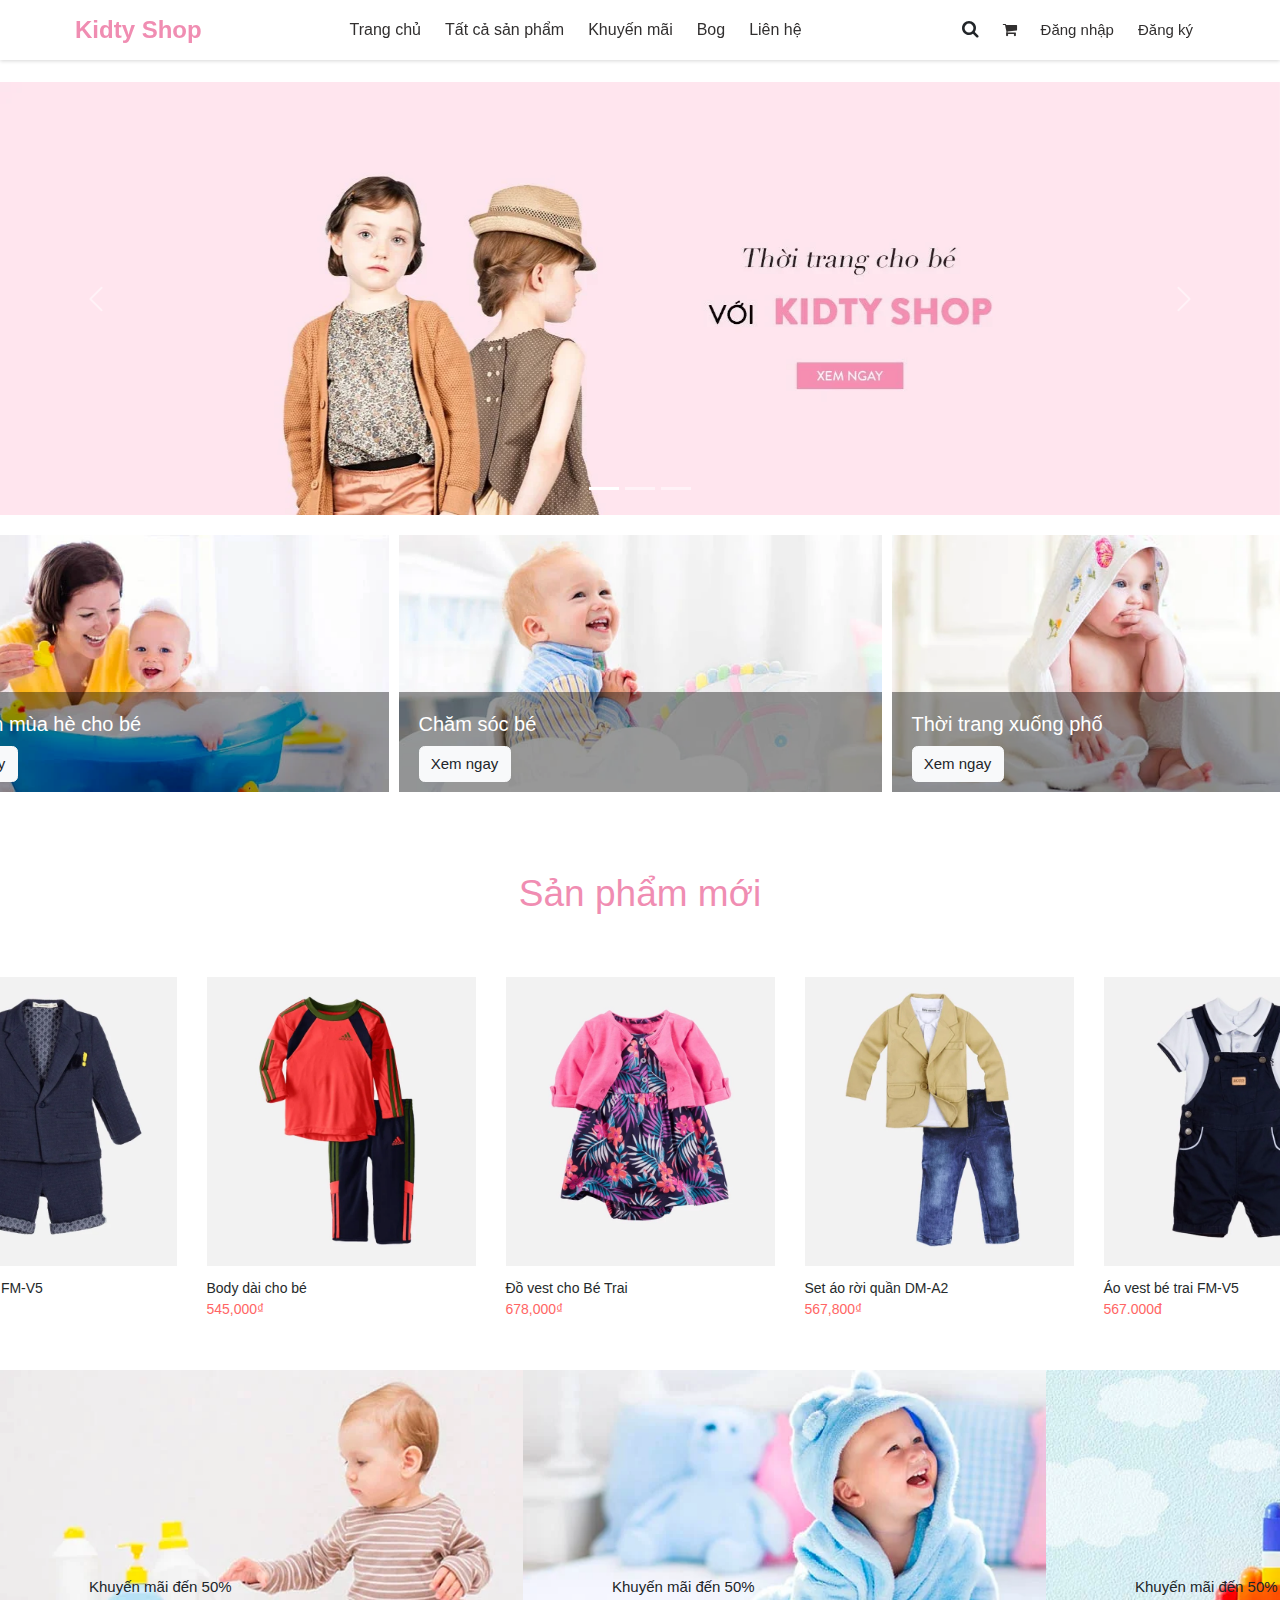
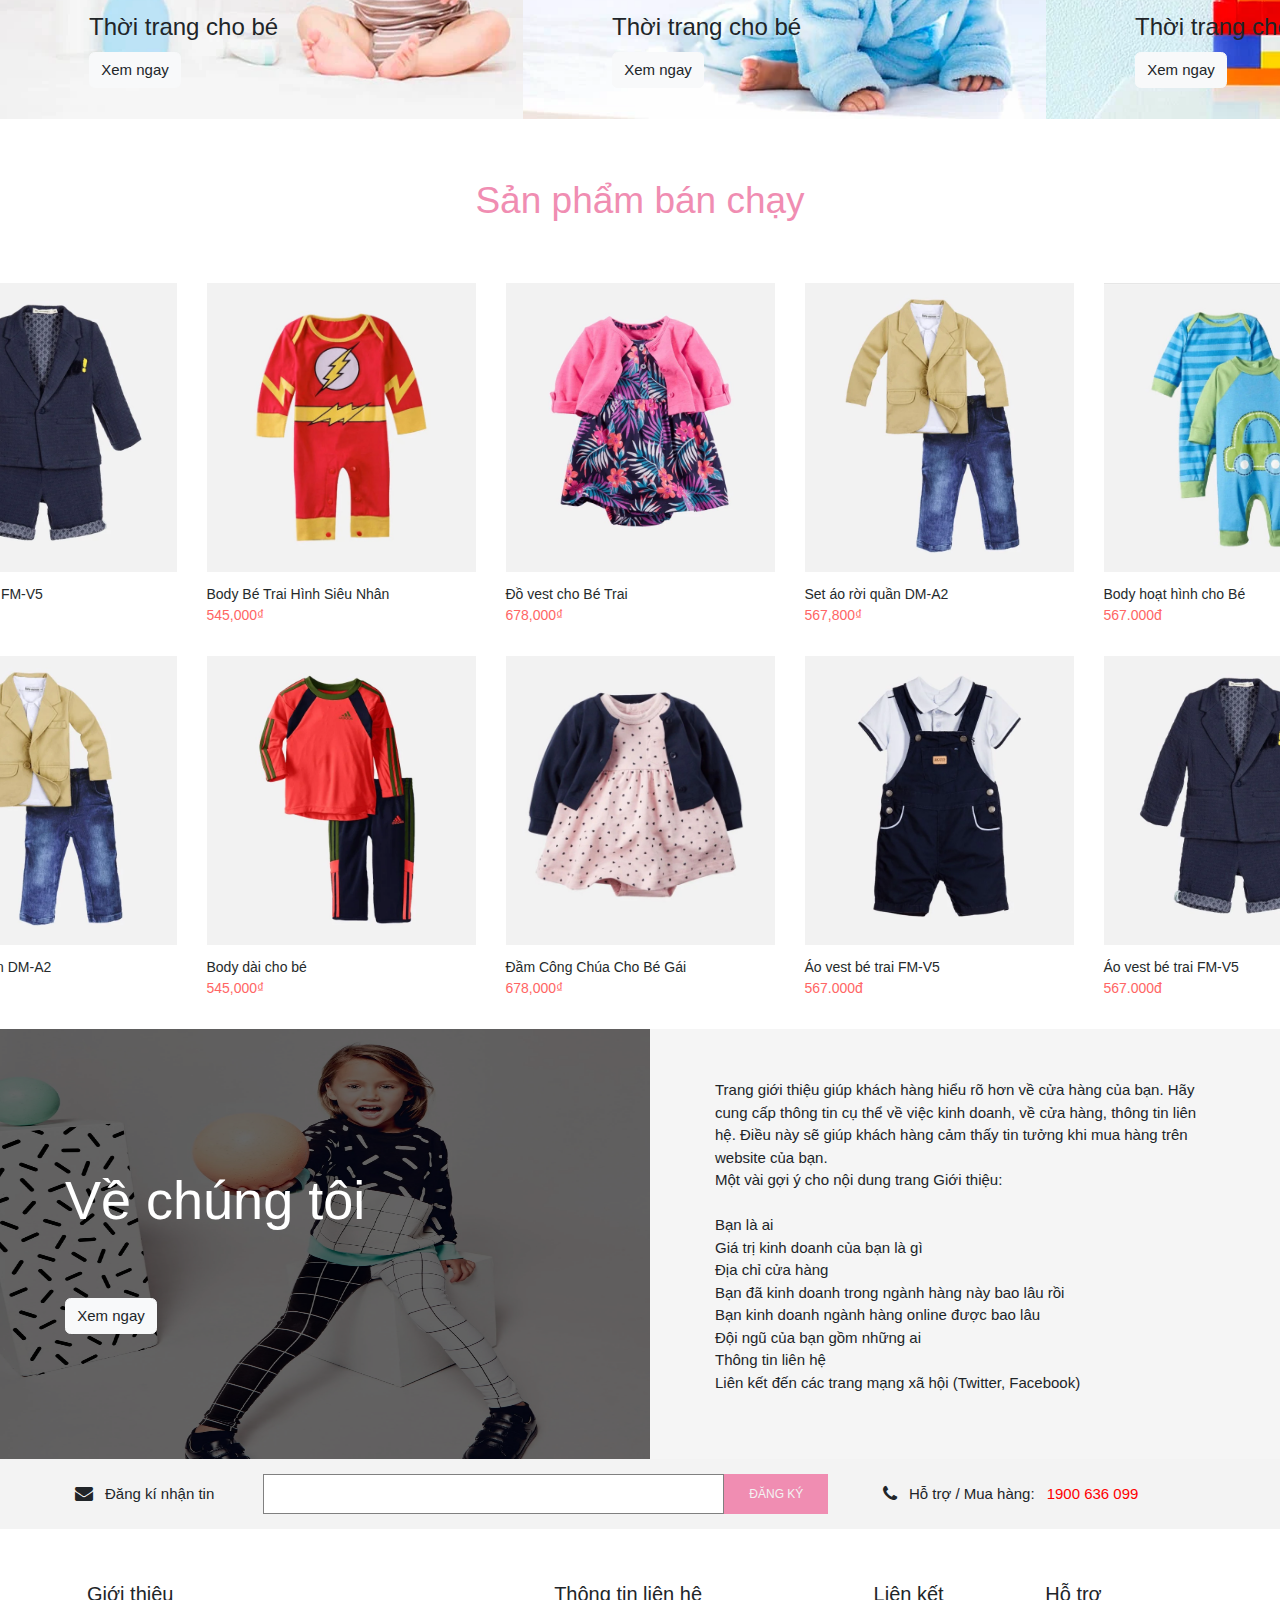
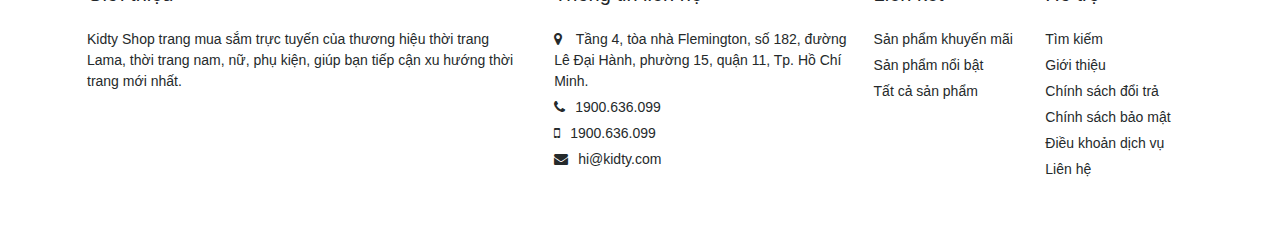
<file: index.html>
<!DOCTYPE html>
<html lang="en">

<head>
    <meta charset="UTF-8">
    <meta http-equiv="X-UA-Compatible" content="IE=edge">
    <meta name="viewport" content="width=device-width, initial-scale=1.0">
    <link rel="stylesheet" href="style.css">
    <link href="https://cdn.jsdelivr.net/npm/bootstrap@5.2.3/dist/css/bootstrap.min.css" rel="stylesheet">
    <script src="https://cdn.jsdelivr.net/npm/bootstrap@5.2.3/dist/js/bootstrap.bundle.min.js"></script>
    <link rel="stylesheet" href="https://cdnjs.cloudflare.com/ajax/libs/font-awesome/4.7.0/css/font-awesome.min.css">
    <link rel="stylesheet" href="https://www.w3schools.com/w3css/4/w3.css">
    <title>Trang chủ</title>
</head>

<body>
    <div class="main-container">
        <div class="header sticky-sm-top ">
            <div class="header-container">
                <div class="header-logo header-column">
                    <a href="#">Kidty Shop</a>
                </div>
                <div class="header-nav header-column">
                    <ul class="nav">
                        <li class="nav-item nav-li">
                            <a class="nav__items" href="#">Trang chủ</a>
                        </li>
                        <li class="nav-item nav-li">
                            <a class="nav__items" href="./category-products/index.html">Tất cả sản phẩm</a>
                        </li>
                        <li class="nav-li">
                            <a class="nav__items" href="./category-products/index.html">Khuyến mãi</a>
                        </li>
                        <li class="nav-item nav-li">
                            <a class="nav__items" href="./blog/index.html">Bog</a>
                        </li>
                        <li class="nav-item nav-li">
                            <a class="nav__items" href="./lien-he/index.html">Liên hệ</a>
                        </li>
                    </ul>
                </div>
                <div class="header-icons header-column">
                    <div class="icons-row">
                        <div class="header-icon__items"><i class="fa fa-search" aria-hidden="true"></i></div>
                        <div class="header-icon__items"><a href="./gio-hang/index.html"><i class="fa fa-shopping-cart" aria-hidden="true"></i></a></div>
                        <div class="header-icon__items"><a href="./dang-nhap/index.html">Đăng nhập</a></div>
                        <div class="header-icon__items"><a href="./dang-nhap/singin.html">Đăng ký</a></div>
                    </div>
                </div>
            </div>
        </div>
        <div class="banner">
            <div id="carouselBanner" class="carousel slide" data-bs-ride="carousel">
                <div class="carousel-indicators">
                    <button type="button" data-bs-target="#carouselBanner" data-bs-slide-to="0" class="active"
                        aria-current="true" aria-label="Slide 1"></button>
                    <button type="button" data-bs-target="#carouselBanner" data-bs-slide-to="1"
                        aria-label="Slide 2"></button>
                    <button type="button" data-bs-target="#carouselBanner" data-bs-slide-to="2"
                        aria-label="Slide 3"></button>
                </div>
                <div class="carousel-inner">
                    <div class="carousel-item active">
                        <a href=""><img src="./img/slideshow_1.webp" class="d-block w-100" alt="..."></a>
                    </div>
                    <div class="carousel-item">
                        <a href=""><img src="./img/slideshow_2.webp" class="d-block w-100" alt="..."></a>
                    </div>
                    <div class="carousel-item">
                        <a href=""><img src="./img/slideshow_3.webp" class="d-block w-100" alt="..."></a>
                    </div>
                </div>
                <button class="carousel-control-prev" type="button" data-bs-target="#carouselBanner"
                    data-bs-slide="prev">
                    <span class="carousel-control-prev-icon" aria-hidden="true"></span>
                    <span class="visually-hidden">Previous</span>
                </button>
                <button class="carousel-control-next" type="button" data-bs-target="#carouselBanner"
                    data-bs-slide="next">
                    <span class="carousel-control-next-icon" aria-hidden="true"></span>
                    <span class="visually-hidden">Next</span>
                </button>
            </div>
        </div>
        <div class="banner-category">
            <div class="banner-category-container">

                <div class="banner-category-row">
                    <div class="banner-category__items">
                        <img src="./img/products/home_category_5_banner.webp" alt="">
                        <div class="banner-category__items-outline">
                            <div class="banner-outline__items">
                                <h3>Phụ kiện mùa hè cho bé</h3>
                                <a href="./blog/index.html"><button type="button" class="btn btn-light text-dark">Xem ngay</button></a>
                            </div>
                        </div>
                    </div>
                    <div class="banner-category__items">
                        <img src="./img/products/home_category_2_banner.webp" alt="">
                        <div class="banner-category__items-outline">
                            <div class="banner-outline__items">
                                <h3>Chăm sóc bé</h3>
                                <a href="./blog/index.html"><button type="button" class="btn btn-light text-dark">Xem ngay</button></a>
                            </div>
                        </div>
                    </div>
                    <div class="banner-category__items">
                        <img src="./img/products/home_category_1_banner.webp" alt="">
                        <div class="banner-category__items-outline">
                            <div class="banner-outline__items">
                                <h3>Thời trang xuống phố</h3>
                                <a href="./blog/index.html"><button type="button" class="btn btn-light text-dark">Xem ngay</button></a>
                            </div>
                        </div>
                    </div>
                </div>
            </div>
        </div>
        <div class="session-new-product session-product">
            <div class="title-product">
                <h2><a href="">Sản phẩm mới</a></h2>
            </div>
            <div class="session-new-produtct__list">
                <div class="new-product__column">
                    <a href="/chi-tiet-san-pham/index.html">
                        <img src="./img/products/pro-10_13159ff0162549e3aee0535a2c5bde93_master (1).webp" alt="">
                        <div class="new-product__detail">
                            <p href="#">Áo vest bé trai FM-V5</p>
                            <p class="product-price">567.000đ</p>
                        </div>
                    </a>
                </div>
                <div class="new-product__column">
                    <a href="/chi-tiet-san-pham/index.html">
                        <img src="./img/new-product/pro-4_master (1).webp" alt="">
                        <div class="new-product__detail">
                            <p href="#">Body dài cho bé</p>
                            <p class="product-price">545,000₫</p>
                        </div>
                    </a>
                </div>
                <div class="new-product__column">
                    <a href="/chi-tiet-san-pham/index.html">
                        <img src="./img/new-product/pro-16_master.webp" alt="">
                        <div class="new-product__detail">
                            <p href="#">Đồ vest cho Bé Trai</p>
                            <p class="product-price">678,000₫ </p>
                        </div>
                    </a>
                </div>
                <div class="new-product__column">
                    <a href="/chi-tiet-san-pham/index.html">
                        <img src="./img/new-product/pro-6_master.webp" alt="">
                        <div class="new-product__detail">
                            <p href="#">Set áo rời quần DM-A2</p>
                            <p class="product-price">567,800₫</p>
                        </div>
                    </a>
                </div>
                <div class="new-product__column">
                    <a href="/chi-tiet-san-pham/index.html">
                        <img src="./img/new-product/pro-8_b34aad9306a34b429be92b75048c1b12_master.webp" alt="">
                        <div class="new-product__detail">
                            <p href="#">Áo vest bé trai FM-V5</p>
                            <p class="product-price">567.000đ</p>
                        </div>
                    </a>
                </div>

            </div>
        </div>
        <div class="wrapper-home-banner">
            <div class="wrapper-home-banner__block">
                <img src="./img/products/block_home_category1.webp" alt="">
                <div class="wrapper-home-banner_outline">
                    <div class="capption-banner">
                        <p>Khuyến mãi đến 50%</p>
                        <h3>Thời trang cho bé</h3>
                        <a href="./blog/index.html"><button type="button" class="btn btn-light text-dark">Xem ngay</button></a>
                    </div>
                </div>
            </div>
            <div class="wrapper-home-banner__block">
                <img src="./img/products/block_home_category2.webp" alt="">
                <div class="wrapper-home-banner_outline">
                    <div class="capption-banner">
                        <p>Khuyến mãi đến 50%</p>
                        <h3>Thời trang cho bé</h3>
                        <a href="./blog/index.html"><button type="button" class="btn btn-light text-dark">Xem ngay</button></a>
                    </div>
                </div>
            </div>
            <div class="wrapper-home-banner__block">
                <img src="./img/products/block_home_category3.webp" alt="">
                <div class="wrapper-home-banner_outline">
                    <div class="capption-banner">
                        <p>Khuyến mãi đến 50%</p>
                        <h3>Thời trang cho bé</h3>
                        <a href="./blog/index.html"><button type="button" class="btn btn-light text-dark">Xem ngay</button></a>
                    </div>
                </div>
            </div>
        </div>
        <div class="session-new-product session-product">
            <div class="title-product">
                <h2><a href="">Sản phẩm bán chạy</a></h2>
            </div>
            <div class="session-best-produtct__list">
                <div class="new-product__column">
                    <a href="#">
                        <img src="./img/products/pro-10_13159ff0162549e3aee0535a2c5bde93_master (1).webp" alt="">
                        <div class="new-product__detail">
                            <p href="#">Áo vest bé trai FM-V5</p>
                            <p class="product-price">567.000đ</p>
                        </div>
                    </a>
                </div>
                <div class="new-product__column">
                    <a href="/chi-tiet-san-pham/index.html">
                        <img src="./img/new-product/f59d2509f86925377c78.jpg" alt="">
                        <div class="new-product__detail">
                            <p href="#">Body Bé Trai Hình Siêu Nhân</p>
                            <p class="product-price">545,000₫</p>
                        </div>
                    </a>
                </div>
                <div class="new-product__column">
                    <a href="/chi-tiet-san-pham/index.html">
                        <img src="./img/new-product/pro-16_master.webp" alt="">
                        <div class="new-product__detail">
                            <p href="#">Đồ vest cho Bé Trai</p>
                            <p class="product-price">678,000₫ </p>
                        </div>
                    </a>
                </div>
                <div class="new-product__column">
                    <a href="/chi-tiet-san-pham/index.html">
                        <img src="./img/new-product/pro-6_master.webp" alt="">
                        <div class="new-product__detail">
                            <p href="#">Set áo rời quần DM-A2</p>
                            <p class="product-price">567,800₫</p>
                        </div>
                    </a>
                </div>
                <div class="new-product__column">
                    <a href="/chi-tiet-san-pham/index.html">
                        <img src="./img/new-product/fb5fbfcc62acbff2e6bd.jpg" alt="">
                        <div class="new-product__detail">
                            <p href="#">Body hoạt hình cho Bé</p>
                            <p class="product-price">567.000đ</p>
                        </div>
                    </a>
                </div>

            </div>
            <div class="session-best-produtct__list">
                <div class="new-product__column">
                    <a href="/chi-tiet-san-pham/index.html">
                        <img src="./img/new-product/pro-6_master.webp" alt="">
                        <div class="new-product__detail">
                            <p href="#">Set áo rời quần DM-A2</p>
                            <p class="product-price">567,800₫</p>
                        </div>
                    </a>
                </div>

                <div class="new-product__column">
                    <a href="/chi-tiet-san-pham/index.html">
                        <img src="./img/new-product/pro-4_master (1).webp" alt="">
                        <div class="new-product__detail">
                            <p href="#">Body dài cho bé</p>
                            <p class="product-price">545,000₫</p>
                        </div>
                    </a>
                </div>
                <div class="new-product__column">
                    <a href="/chi-tiet-san-pham/index.html">
                        <img src="./img/new-product/fdfeba6d670dba53e31c.jpg" alt="">
                        <div class="new-product__detail">
                            <p href="#">Đầm Công Chúa Cho Bé Gái</p>
                            <p class="product-price">678,000₫ </p>
                        </div>
                    </a>
                </div>
                <div class="new-product__column">
                    <a href="/chi-tiet-san-pham/index.html">
                        <img src="./img/new-product/pro-8_b34aad9306a34b429be92b75048c1b12_master.webp" alt="">
                        <div class="new-product__detail">
                            <p href="#">Áo vest bé trai FM-V5</p>
                            <p class="product-price">567.000đ</p>
                        </div>
                    </a>
                </div>
                <div class="new-product__column">
                    <a href="/chi-tiet-san-pham/index.html">
                        <img src="./img/products/pro-10_13159ff0162549e3aee0535a2c5bde93_master (1).webp" alt="">
                        <div class="new-product__detail">
                            <p href="#">Áo vest bé trai FM-V5</p>
                            <p class="product-price">567.000đ</p>
                        </div>
                    </a>
                </div>
            </div>
        </div>
        <div class="infomation-container">
            <div class="infomation-row">
                <div class="infomation-col infomation-col__left">
                    <img src="./img/products/home_about_image.webp" alt="">
                    <div class="information-content">
                        <div class="box-content">
                            <h2>Về chúng tôi</h2>
                            <a href="./lien-he/index.html"><button type="button" class="btn btn-light text-dark">Xem ngay</button></a>
                        </div>
                    </div>
                </div>
                <div class="infomation-col infomation-col-right">
                    <div class="infomation-content">
                        <p>Trang giới thiệu giúp khách hàng hiểu rõ hơn về cửa hàng của bạn.
                            Hãy cung cấp thông tin cụ
                            thể về việc kinh doanh, về cửa hàng, thông tin liên hệ. Điều này sẽ giúp khách hàng cảm thấy
                            tin tưởng khi mua hàng trên website của bạn. <br>

                            Một vài gợi ý cho nội dung trang Giới thiệu:<br><br>

                            Bạn là ai<br>
                            Giá trị kinh doanh của bạn là gì<br>
                            Địa chỉ cửa hàng<br>
                            Bạn đã kinh doanh trong ngành hàng này bao lâu rồi<br>
                            Bạn kinh doanh ngành hàng online được bao lâu<br>
                            Đội ngũ của bạn gồm những ai<br>
                            Thông tin liên hệ<br>
                            Liên kết đến các trang mạng xã hội (Twitter, Facebook)</p>
                    </div>
                </div>
            </div>
        </div>
        <footer>
            <div class="footer-top">
                <div class="footer-top-row">
                    <div class="footer-top__icon footer-top-items">
                        <i class="fa fa-envelope" aria-hidden="true"></i>
                        <p>Đăng kí nhận tin</p>
                    </div>
                    <div class="footer-top__input footer-top-items">
                        <input type="text">
                        <input type="submit" value="ĐĂNG KÝ">
                    </div>
                    <div class="footer-top__contact footer-top-items">
                        <i class="fa fa-phone" aria-hidden="true"></i>
                        <p>Hỗ trợ / Mua hàng: <p style="color : red">1900 636 099</p>
                        </p>
                    </div>
                </div>
            </div>
            <div class="footer-main">
                <div class="footer-main-row">
                    <div class="footer-main__col">
                        <h4>Giới thiệu</h4>
                        <p>Kidty Shop trang mua sắm trực tuyến của thương hiệu thời trang Lama, thời trang nam, nữ, phụ
                            kiện, giúp bạn tiếp cận xu hướng thời trang mới nhất.</p>
                    </div>
                    <div class="footer-main__col">
                        <h4>Thông tin liên hệ</h4>
                        <p><i class="fa fa-map-marker" aria-hidden="true"></i> Tầng 4, tòa nhà Flemington, số 182, đường
                            Lê Đại Hành, phường 15, quận 11, Tp. Hồ Chí Minh.</p>
                        <p><i class="fa fa-phone" aria-hidden="true"></i>1900.636.099</p>
                        <p><i class="fa fa-mobile" aria-hidden="true"></i>1900.636.099</p>
                        <p><i class="fa fa-envelope" aria-hidden="true"></i>hi@kidty.com</p>
                    </div>

                    <div class="footer-main__col">
                        <h4>Liên kết</h4>
                        <p>Sản phẩm khuyến mãi</p>
                        <p>Sản phẩm nổi bật</p>
                        <p>Tất cả sản phẩm</p>
                    </div>
                    <div class="footer-main__col">
                        <h4>Hỗ trợ</h4>
                        <p>Tìm kiếm</p>
                        <p>Giới thiệu</p>
                        <p>Chính sách đổi trả</p>
                        <p>Chính sách bảo mật</p>
                        <p>Điều khoản dịch vụ</p>
                        <p>Liên hệ </p>
                    </div>
                </div>
            </div>
        </footer>
    </div>
</body>

</html>
</file>
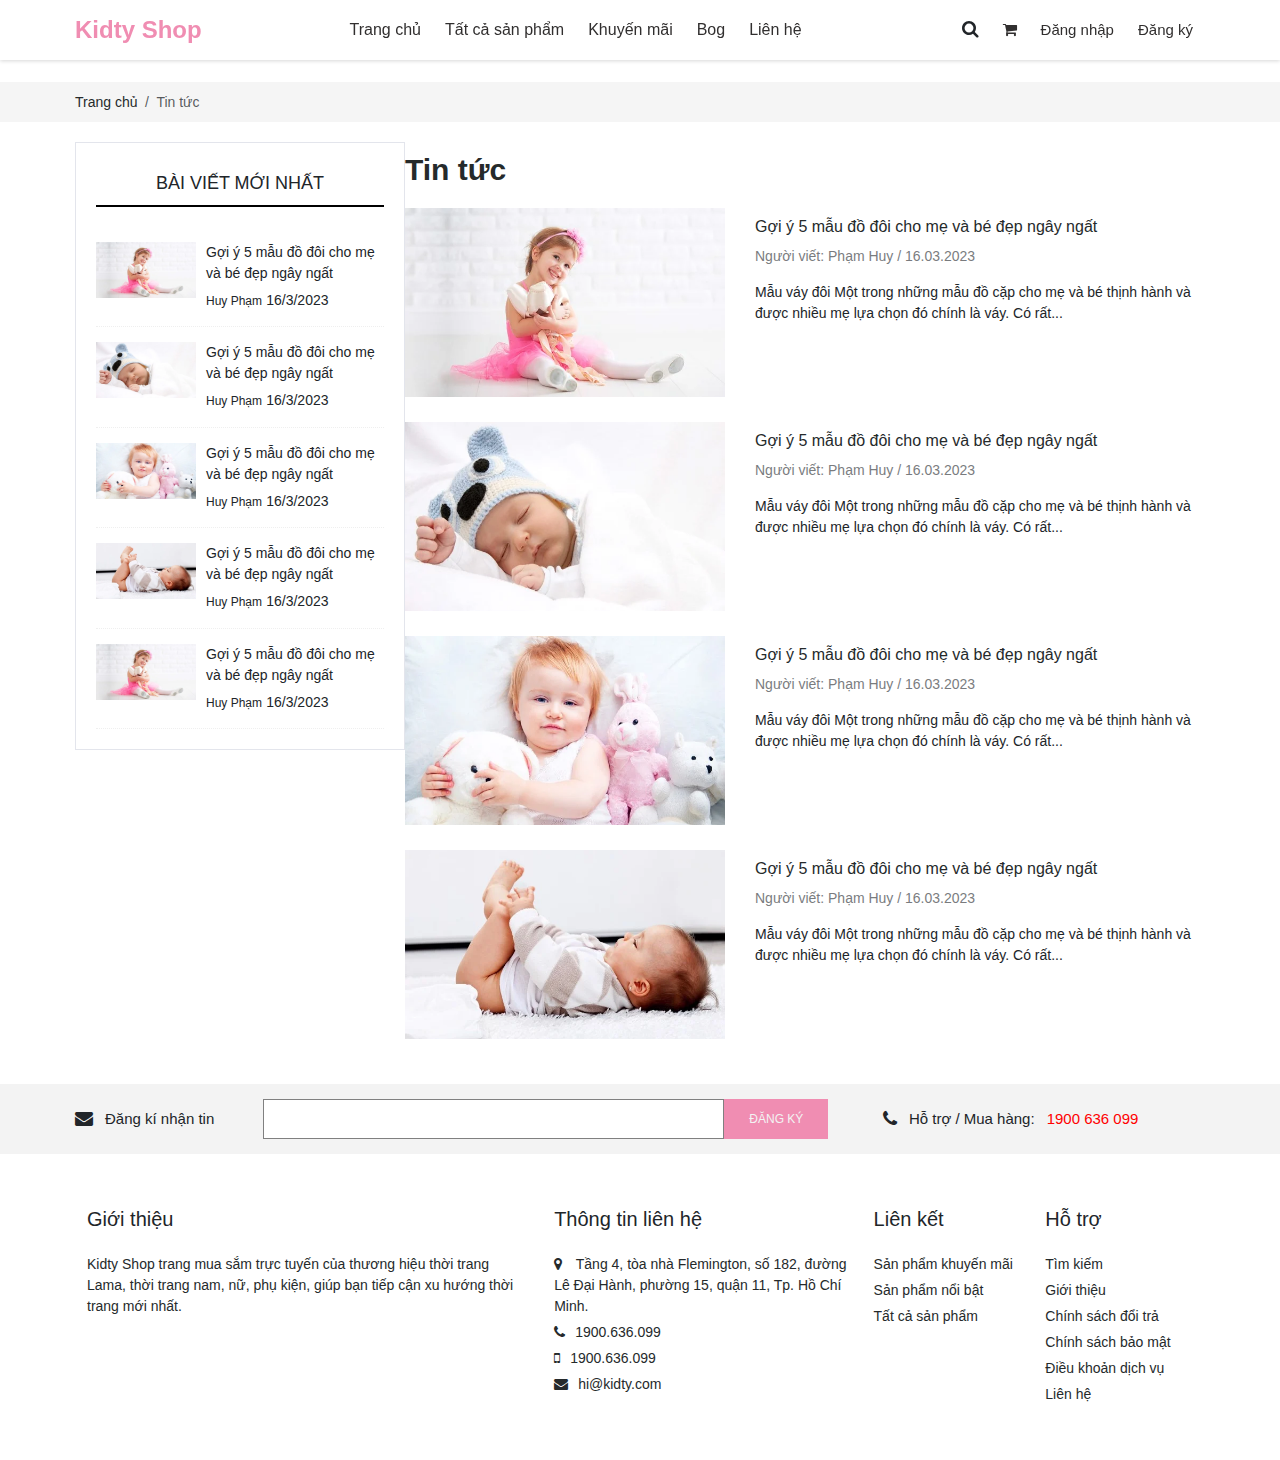
<file: blog/index.html>
<!DOCTYPE html>
<html lang="en">

<head>
    <meta charset="UTF-8">
    <meta http-equiv="X-UA-Compatible" content="IE=edge">
    <meta name="viewport" content="width=device-width, initial-scale=1.0">
    <link rel="stylesheet" href="style.css">
    <link href="https://cdn.jsdelivr.net/npm/bootstrap@5.2.3/dist/css/bootstrap.min.css" rel="stylesheet">
    <script src="https://cdn.jsdelivr.net/npm/bootstrap@5.2.3/dist/js/bootstrap.bundle.min.js"></script>
    <link rel="stylesheet" href="https://cdnjs.cloudflare.com/ajax/libs/font-awesome/4.7.0/css/font-awesome.min.css">
    <link rel="stylesheet" href="https://www.w3schools.com/w3css/4/w3.css">
    <title>Tin tức</title>
</head>

<body>
    <div class="header sticky-sm-top ">
        <div class="header-container">
            <div class="header-logo header-column">
                <a href="../index.html">Kidty Shop</a>
            </div>
            <div class="header-nav header-column">
                <ul class="nav">
                    <li class="nav-item nav-li">
                        <a class="nav__items" href="../index.html">Trang chủ</a>
                    </li>
                    <li class="nav-item nav-li">
                        <a class="nav__items" href="../category-products/index.html">Tất cả sản phẩm</a>
                    </li>
                    <li class="nav-li">
                        <a class="nav__items" href="../category-products/index.html">Khuyến mãi</a>
                    </li>
                    <li class="nav-item nav-li">
                        <a class="nav__items" href="./index.html">Bog</a>
                    </li>
                    <li class="nav-item nav-li">
                        <a class="nav__items" href="/lien-he/index.html">Liên hệ</a>
                    </li>
                </ul>
            </div>
            <div class="header-icons header-column">
                <div class="icons-row">
                    <div class="header-icon__items"><i class="fa fa-search" aria-hidden="true"></i></div>
                    <div class="header-icon__items"><a href="../gio-hang/index.html"><i class="fa fa-shopping-cart" aria-hidden="true"></i></a></div>
                    <div class="header-icon__items"><a href="../dang-nhap/index.html">Đăng nhập</a></div>
                    <div class="header-icon__items"><a href="../dang-nhap/singin.html">Đăng ký</a></div>
                </div>
            </div>
        </div>
    </div>
    <div class="breadcrumb-contaier">
        <nav aria-label="breadcrumb">
            <ol class="breadcrumb nav-breadcrumb">
                <li class="breadcrumb-item"><a href="../index.html">Trang chủ</a></li>
                <li class="breadcrumb-item active" aria-current="page">Tin tức</li>
            </ol>
        </nav>
    </div>
    <div class="blog-all-contaier">
        <div class="blog-all-main">
            <div class="blog-all-row">
                <div class="sidebar-blog-col">
                    <div class="news-latest">
                        <div class="title-blog">
                            <h2>Bài viết mới nhất</h2>
                        </div>
                        <div class="list-news-blog">
                            <a href="../chi-tiet-baiviet/index.html" class="list-new-items">
                                <img src="./img/1.webp" alt="">
                                <div class="post-content">
                                    <p>Gợi ý 5 mẫu đồ đôi cho mẹ và bé đẹp ngây ngất</p>
                                    <span class="author">Huy Phạm</span>
                                    <span class="date">16/3/2023</span>
                                </div>
                            </a>
                            <a href="../chi-tiet-baiviet/index.html" class="list-new-items">

                                <img src="./img/2.webp" alt="">
                                <div class="post-content">
                                    <p>Gợi ý 5 mẫu đồ đôi cho mẹ và bé đẹp ngây ngất</p>
                                    <span class="author">Huy Phạm</span>
                                    <span class="date">16/3/2023</span>
                                </div>
                            </a>
                            <a href="../chi-tiet-baiviet/index.html" class="list-new-items">

                                <img src="./img/3.webp" alt="">
                                <div class="post-content">
                                    <p>Gợi ý 5 mẫu đồ đôi cho mẹ và bé đẹp ngây ngất</p>
                                    <span class="author">Huy Phạm</span>
                                    <span class="date">16/3/2023</span>
                                </div>
                            </a>
                            <a href="../chi-tiet-baiviet/index.html" class="list-new-items">
                                <img src="./img/4.webp" alt="">
                                <div class="post-content">
                                    <p>Gợi ý 5 mẫu đồ đôi cho mẹ và bé đẹp ngây ngất</p>
                                    <span class="author">Huy Phạm</span>
                                    <span class="date">16/3/2023</span>
                                </div>
                            </a>
                            <a href="../chi-tiet-baiviet/index.html" class="list-new-items">

                                <img src="./img/1.webp" alt="">
                                <div class="post-content">
                                    <p>Gợi ý 5 mẫu đồ đôi cho mẹ và bé đẹp ngây ngất</p>
                                    <span class="author">Huy Phạm</span>
                                    <span class="date">16/3/2023</span>
                                </div>
                            </a>
                        </div>
                    </div>
                </div>
                <div class="list-blog-col">
                    <div class="heading-blog-list">
                        <h1>Tin tức</h1>
                    </div>
                    <div class="blog-content-list">
                        <div class="blog-post-row">
                            <a href="../chi-tiet-baiviet/index.html"><img src="./img/1.webp" alt=""></a>
                            <div class="blog-post-row__content">
                                <a href="../chi-tiet-baiviet/index.html">
                                    <h3>Gợi ý 5 mẫu đồ đôi cho mẹ và bé đẹp ngây ngất</h3>
                                </a>
                                <p class="poster-items">Người viết: Phạm Huy / 16.03.2023</p>
                                <p>Mẫu váy đôi Một trong những mẫu đồ cặp cho mẹ và bé thịnh hành và được nhiều mẹ lựa
                                    chọn đó chính là váy. Có rất...</p>
                            </div>
                        </div>
                        <div class="blog-post-row">
                            <a href="../chi-tiet-baiviet/index.html"><img src="./img/2.webp" alt=""></a>
                            <div class="blog-post-row__content">
                                <a href="../chi-tiet-baiviet/index.html">
                                    <h3>Gợi ý 5 mẫu đồ đôi cho mẹ và bé đẹp ngây ngất</h3>
                                </a>
                                <p class="poster-items">Người viết: Phạm Huy / 16.03.2023</p>
                                <p>Mẫu váy đôi Một trong những mẫu đồ cặp cho mẹ và bé thịnh hành và được nhiều mẹ lựa
                                    chọn đó chính là váy. Có rất...</p>
                            </div>
                        </div>
                        <div class="blog-post-row">
                            <a href="../chi-tiet-baiviet/index.html"><img src="./img/3.webp" alt=""></a>
                            <div class="blog-post-row__content">
                                <a href="../chi-tiet-baiviet/index.html">
                                    <h3>Gợi ý 5 mẫu đồ đôi cho mẹ và bé đẹp ngây ngất</h3>
                                </a>
                                <p class="poster-items">Người viết: Phạm Huy / 16.03.2023</p>
                                <p>Mẫu váy đôi Một trong những mẫu đồ cặp cho mẹ và bé thịnh hành và được nhiều mẹ lựa
                                    chọn đó chính là váy. Có rất...</p>
                            </div>
                        </div>
                        <div class="blog-post-row">
                            <a href="../chi-tiet-baiviet/index.html"><img src="./img/4.webp" alt=""></a>
                            <div class="blog-post-row__content">
                                <a href="../chi-tiet-baiviet/index.html">
                                    <h3>Gợi ý 5 mẫu đồ đôi cho mẹ và bé đẹp ngây ngất</h3>
                                </a>
                                <p class="poster-items">Người viết: Phạm Huy / 16.03.2023</p>
                                <p>Mẫu váy đôi Một trong những mẫu đồ cặp cho mẹ và bé thịnh hành và được nhiều mẹ lựa
                                    chọn đó chính là váy. Có rất...</p>
                            </div>
                        </div>
                    </div>
                </div>
            </div>
        </div>
    </div>
    <footer>
        <div class="footer-top">
            <div class="footer-top-row">
                <div class="footer-top__icon footer-top-items">
                    <i class="fa fa-envelope" aria-hidden="true"></i>
                    <p>Đăng kí nhận tin</p>
                </div>
                <div class="footer-top__input footer-top-items">
                    <input type="text">
                    <input type="submit" value="ĐĂNG KÝ">
                </div>
                <div class="footer-top__contact footer-top-items">
                    <i class="fa fa-phone" aria-hidden="true"></i>
                    <p>Hỗ trợ / Mua hàng: <p style="color : red">1900 636 099</p>
                    </p>
                </div>
            </div>
        </div>
        <div class="footer-main">
            <div class="footer-main-row">
                <div class="footer-main__col">
                    <h4>Giới thiệu</h4>
                    <p>Kidty Shop trang mua sắm trực tuyến của thương hiệu thời trang Lama, thời trang nam, nữ, phụ
                        kiện, giúp bạn tiếp cận xu hướng thời trang mới nhất.</p>
                </div>
                <div class="footer-main__col">
                    <h4>Thông tin liên hệ</h4>
                    <p><i class="fa fa-map-marker" aria-hidden="true"></i> Tầng 4, tòa nhà Flemington, số 182, đường
                        Lê Đại Hành, phường 15, quận 11, Tp. Hồ Chí Minh.</p>
                    <p><i class="fa fa-phone" aria-hidden="true"></i>1900.636.099</p>
                    <p><i class="fa fa-mobile" aria-hidden="true"></i>1900.636.099</p>
                    <p><i class="fa fa-envelope" aria-hidden="true"></i>hi@kidty.com</p>
                </div>

                <div class="footer-main__col">
                    <h4>Liên kết</h4>
                    <p>Sản phẩm khuyến mãi</p>
                    <p>Sản phẩm nổi bật</p>
                    <p>Tất cả sản phẩm</p>
                </div>
                <div class="footer-main__col">
                    <h4>Hỗ trợ</h4>
                    <p>Tìm kiếm</p>
                    <p>Giới thiệu</p>
                    <p>Chính sách đổi trả</p>
                    <p>Chính sách bảo mật</p>
                    <p>Điều khoản dịch vụ</p>
                    <p>Liên hệ </p>
                </div>
            </div>
        </div>
    </footer>
</body>

</html>
</file>
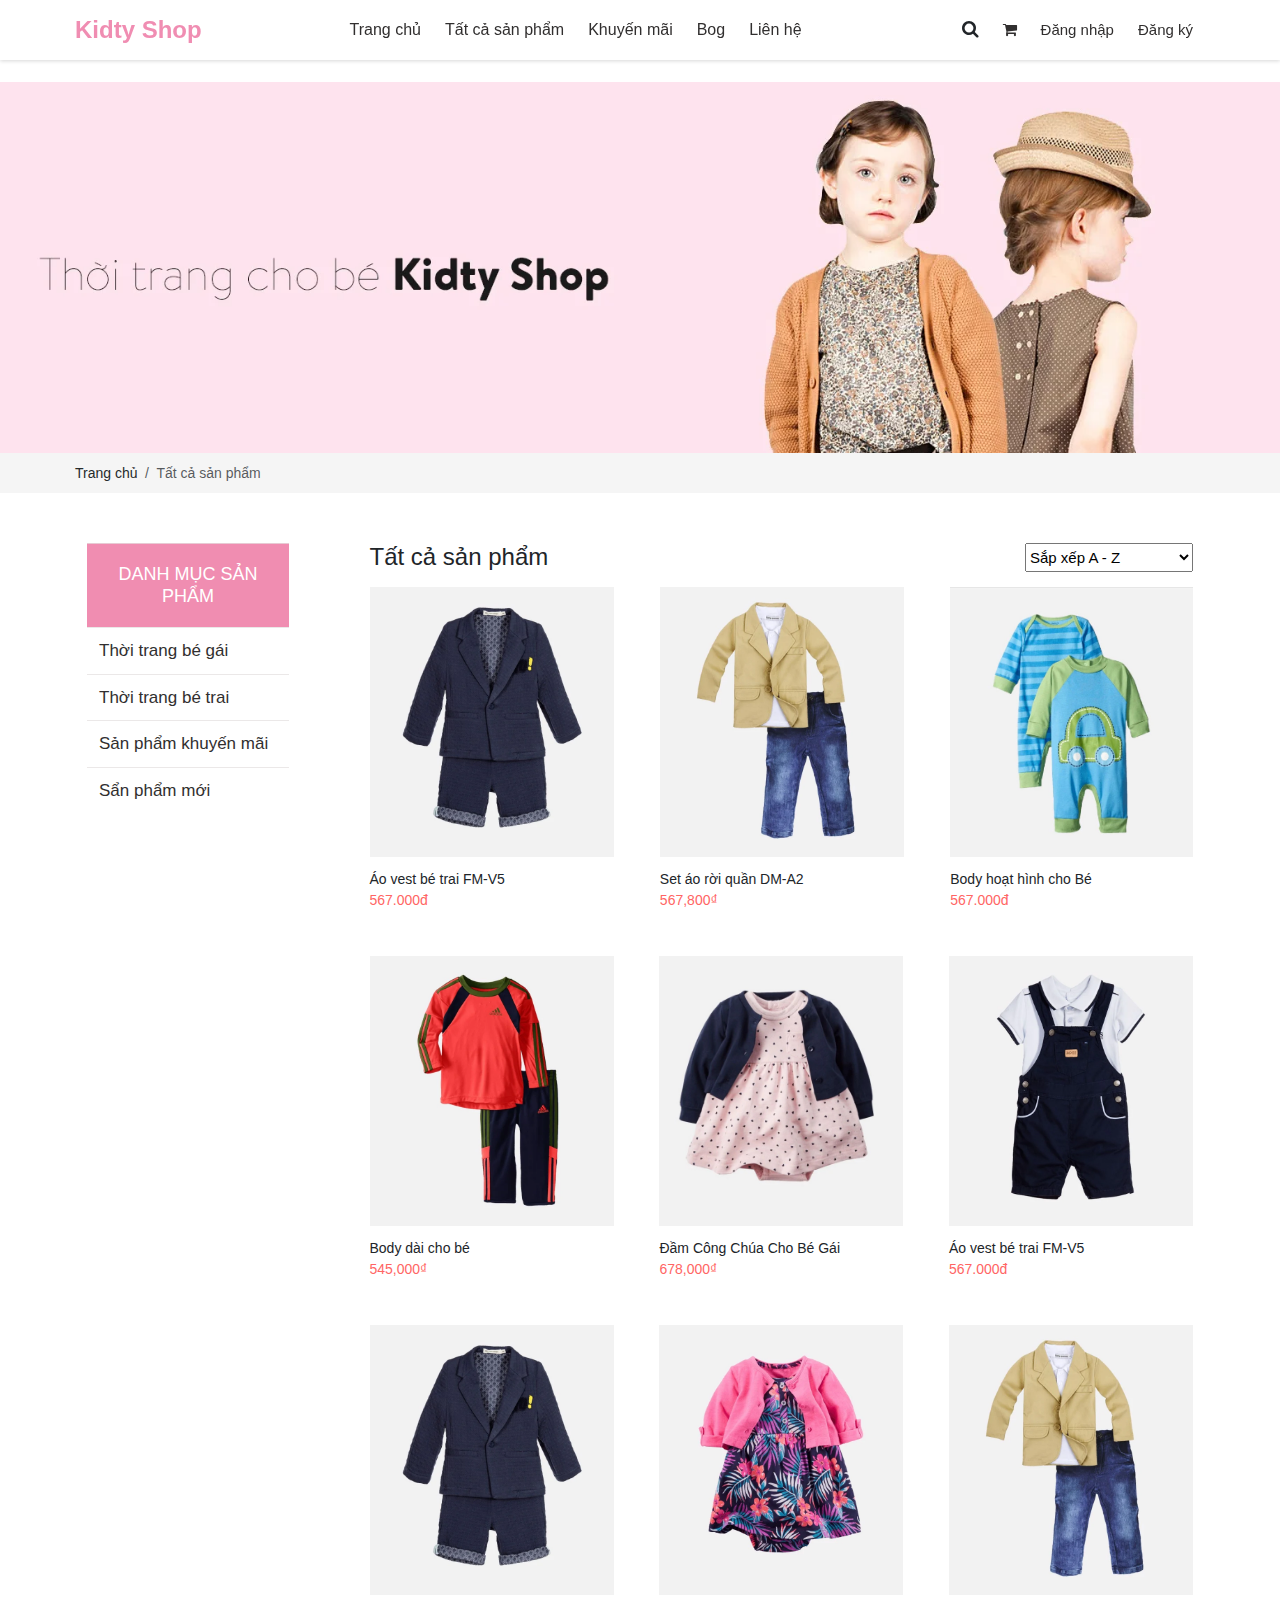
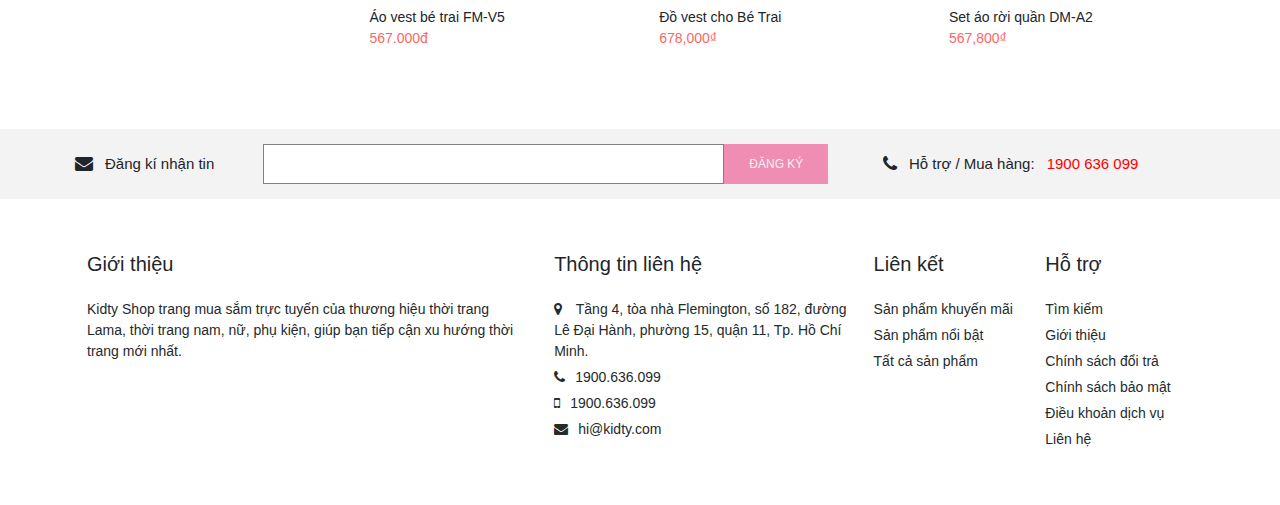
<file: category-products/index.html>
<!DOCTYPE html>
<html lang="en">

<head>
    <meta charset="UTF-8">
    <meta http-equiv="X-UA-Compatible" content="IE=edge">
    <meta name="viewport" content="width=device-width, initial-scale=1.0">
    <link href="https://cdn.jsdelivr.net/npm/bootstrap@5.2.3/dist/css/bootstrap.min.css" rel="stylesheet">
    <script src="https://cdn.jsdelivr.net/npm/bootstrap@5.2.3/dist/js/bootstrap.bundle.min.js"></script>
    <link rel="stylesheet" href="https://cdnjs.cloudflare.com/ajax/libs/font-awesome/4.7.0/css/font-awesome.min.css">
    <link rel="stylesheet" href="https://www.w3schools.com/w3css/4/w3.css">
    <link rel="stylesheet" href="style.css">
    <title>Tất cả sản phẩm</title>
</head>

<body>
    <div class="main-container">
        <div class="header sticky-sm-top ">
            <div class="header-container">
                <div class="header-logo header-column">
                    <a href="../index.html">Kidty Shop</a>
                </div>
                <div class="header-nav header-column">
                    <ul class="nav">
                        <li class="nav-item nav-li">
                            <a class="nav__items" href="../index.html">Trang chủ</a>
                        </li>
                        <li class="nav-item nav-li">
                            <a class="nav__items" href="../category-products/index.html">Tất cả sản phẩm</a>
                        </li>
                        <li class="nav-li">
                            <a class="nav__items" href="#">Khuyến mãi</a>
                        </li>
                        <li class="nav-item nav-li">
                            <a class="nav__items" href="../blog/index.html">Bog</a>
                        </li>
                        <li class="nav-item nav-li">
                            <a class="nav__items" href="../lien-he/index.html">Liên hệ</a>
                        </li>
                    </ul>
                </div>
                <div class="header-icons header-column">
                    <div class="icons-row">
                        <div class="header-icon__items"><i class="fa fa-search" aria-hidden="true"></i></div>
                        <div class="header-icon__items"><a href="../gio-hang/index.html"><i class="fa fa-shopping-cart" aria-hidden="true"></i></a></div>
                        <div class="header-icon__items"><a href="../dang-nhap/index.html">Đăng nhập</a></div>
                    <div class="header-icon__items"><a href="../dang-nhap/singin.html">Đăng ký</a></div>
                    </div>
                </div>
            </div>
        </div>
        <div class="banner">
            <img src="./img/banner.webp" alt="">
        </div>
        <div class="breadcrumb-contaier">
            <nav aria-label="breadcrumb">
                <ol class="breadcrumb nav-breadcrumb">
                    <li class="breadcrumb-item"><a href="../index.html">Trang chủ</a></li>
                    <li class="breadcrumb-item active" aria-current="page">Tất cả sản phẩm</li>
                </ol>
            </nav>
        </div>
        <div class="product-container">
            <div class="product-row">
                <ul class="product-category product-col nav flex-column">

                    <li class="nav-item">
                        <a class="category-nav-items" href="#" style="color: white; " ><h2 style="font-size: 18px; text-transform: uppercase;">Danh mục sản phẩm</h2></a>
                    </li>
                    <li class="nav-item">
                        <a class="category-nav-items" href="#" >Thời trang bé gái</a>
                    </li>
                    <li class="nav-item">
                        <a class="category-nav-items" href="#" >Thời trang bé trai</a>
                    </li>
                    <li class="nav-item">
                        <a class="category-nav-items" href="#" >Sản phẩm khuyến mãi</a>
                    </li>
                    <li class="nav-item">
                        <a class="category-nav-items" href="#" >Sẩn phẩm mới</a>
                    </li>
                    

                </ul>
                <div class="product-list product-col">
                    <div class="product-list-top">
                        <h1 class="list-top__title">Tất cả sản phẩm</h1>
                        <select name="" id="">
                            <option>Sắp xếp A - Z</option>
                            <option>Sắp xếp Z - A</option>
                            <option>Sắp xếp giá tăng dần</option>
                            <option>Sắp xếp giá giảm dần</option>
                        </select>
                    </div>
                    <div class="product-list-main">
                        <div class="session-best-produtct__list">
                            <div class="new-product__column">
                                <a href="../chi-tiet-san-pham/index.html">
                                    <img src="../img/products/pro-10_13159ff0162549e3aee0535a2c5bde93_master (1).webp" alt="">
                                    <div class="new-product__detail">
                                        <p href="#">Áo vest bé trai FM-V5</p>
                                        <p class="product-price">567.000đ</p>
                                    </div>
                                </a>
                            </div>
                            
                            <div class="new-product__column">
                                <a href="../chi-tiet-san-pham/index.html">
                                    <img src="../img/new-product/pro-6_master.webp" alt="">
                                    <div class="new-product__detail">
                                        <p href="#">Set áo rời quần DM-A2</p>
                                        <p class="product-price">567,800₫</p>
                                    </div>
                                </a>
                            </div>
                            <div class="new-product__column">
                                <a href="../chi-tiet-san-pham/index.html">
                                    <img src="../img/new-product/fb5fbfcc62acbff2e6bd.jpg" alt="">
                                    <div class="new-product__detail">
                                        <p href="#">Body hoạt hình cho Bé</p>
                                        <p class="product-price">567.000đ</p>
                                    </div>
                                </a>
                            </div>
            
                        </div>
                    </div>
                    <div class="session-best-produtct__list">
                        
                        <div class="new-product__column">
                            <a href="../chi-tiet-san-pham/index.html">
                                <img src="../img/new-product/pro-4_master (1).webp" alt="">
                                <div class="new-product__detail">
                                    <p>Body dài cho bé</p>
                                    <p class="product-price">545,000₫</p>
                                </div>
                            </a>
                        </div>
                        <div class="new-product__column">
                            <a href="#">
                                <img src="../img/new-product/fdfeba6d670dba53e31c.jpg" alt="">
                                <div class="new-product__detail">
                                    <p>Đầm Công Chúa Cho Bé Gái</p>
                                    <p class="product-price">678,000₫ </p>
                                </div>
                            </a>
                        </div>
                        <div class="new-product__column">
                            <a href="../chi-tiet-san-pham/index.html">
                                <img src="../img/new-product/pro-8_b34aad9306a34b429be92b75048c1b12_master.webp" alt="">
                                <div class="new-product__detail">
                                    <p>Áo vest bé trai FM-V5</p>
                                    <p class="product-price">567.000đ</p>
                                </div>
                            </a>
                        </div>
                    </div>
                    <div class="session-best-produtct__list">
                        <div class="new-product__column">
                            <a href="#">
                                <img src="../img/products/pro-10_13159ff0162549e3aee0535a2c5bde93_master (1).webp" alt="">
                                <div class="new-product__detail">
                                    <p>Áo vest bé trai FM-V5</p>
                                    <p class="product-price">567.000đ</p>
                                </div>
                            </a>
                        </div>
                        
                        <div class="new-product__column">
                            <a href="#">
                                <img src="../img/new-product/pro-16_master.webp" alt="">
                                <div class="new-product__detail">
                                    <p>Đồ vest cho Bé Trai</p>
                                    <p class="product-price">678,000₫ </p>
                                </div>
                            </a>
                        </div>
                        <div class="new-product__column">
                            <a href="#">
                                <img src="../img/new-product/pro-6_master.webp" alt="">
                                <div class="new-product__detail">
                                    <p>Set áo rời quần DM-A2</p>
                                    <p class="product-price">567,800₫</p>
                                </div>
                            </a>
                        </div>
                    </div>
                </div>
            </div>
        </div>
        <footer>
            <div class="footer-top">
                <div class="footer-top-row">
                    <div class="footer-top__icon footer-top-items">
                        <i class="fa fa-envelope" aria-hidden="true"></i>
                        <p>Đăng kí nhận tin</p>
                    </div>
                    <div class="footer-top__input footer-top-items">
                        <input type="text">
                        <input type="submit" value="ĐĂNG KÝ">
                    </div>
                    <div class="footer-top__contact footer-top-items">
                        <i class="fa fa-phone" aria-hidden="true"></i>
                        <p>Hỗ trợ / Mua hàng: <p style="color : red">1900 636 099</p>
                        </p>
                    </div>
                </div>
            </div>
            <div class="footer-main">
                <div class="footer-main-row">
                    <div class="footer-main__col">
                        <h4>Giới thiệu</h4>
                        <p>Kidty Shop trang mua sắm trực tuyến của thương hiệu thời trang Lama, thời trang nam, nữ, phụ
                            kiện, giúp bạn tiếp cận xu hướng thời trang mới nhất.</p>
                    </div>
                    <div class="footer-main__col">
                        <h4>Thông tin liên hệ</h4>
                        <p><i class="fa fa-map-marker" aria-hidden="true"></i> Tầng 4, tòa nhà Flemington, số 182, đường
                            Lê Đại Hành, phường 15, quận 11, Tp. Hồ Chí Minh.</p>
                        <p><i class="fa fa-phone" aria-hidden="true"></i>1900.636.099</p>
                        <p><i class="fa fa-mobile" aria-hidden="true"></i>1900.636.099</p>
                        <p><i class="fa fa-envelope" aria-hidden="true"></i>hi@kidty.com</p>
                    </div>

                    <div class="footer-main__col">
                        <h4>Liên kết</h4>
                        <p>Sản phẩm khuyến mãi</p>
                        <p>Sản phẩm nổi bật</p>
                        <p>Tất cả sản phẩm</p>
                    </div>
                    <div class="footer-main__col">
                        <h4>Hỗ trợ</h4>
                        <p>Tìm kiếm</p>
                        <p>Giới thiệu</p>
                        <p>Chính sách đổi trả</p>
                        <p>Chính sách bảo mật</p>
                        <p>Điều khoản dịch vụ</p>
                        <p>Liên hệ </p>
                    </div>
                </div>
            </div>
        </footer>
    </div>
</body>

</html>
</file>
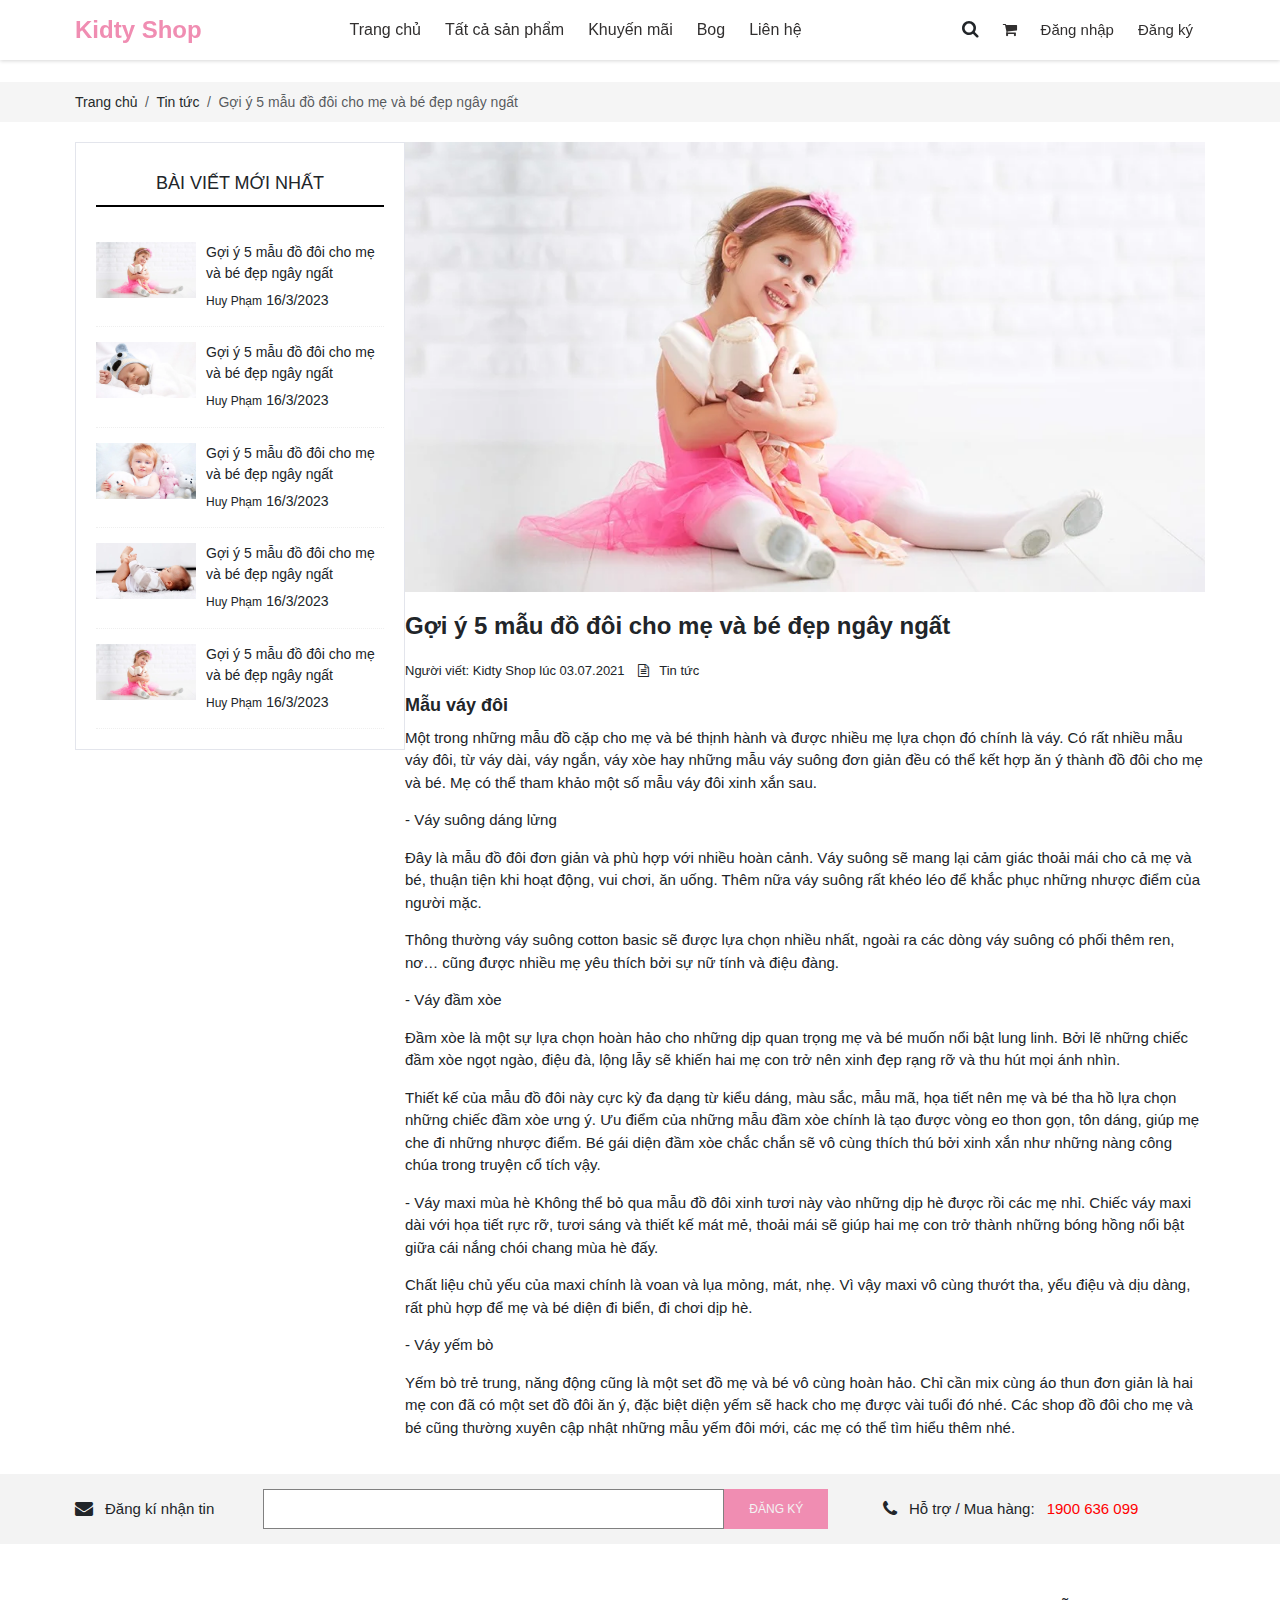
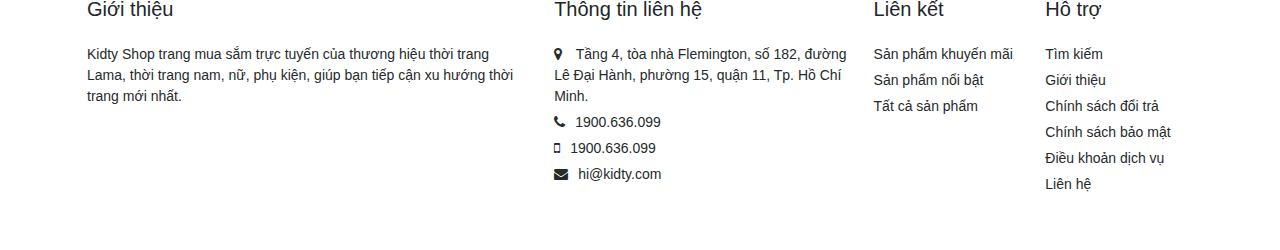
<file: chi-tiet-baiviet/index.html>
<!DOCTYPE html>
<html lang="en">

<head>
    <meta charset="UTF-8">
    <meta http-equiv="X-UA-Compatible" content="IE=edge">
    <meta name="viewport" content="width=device-width, initial-scale=1.0">
    <link rel="stylesheet" href="style.css">
    <link href="https://cdn.jsdelivr.net/npm/bootstrap@5.2.3/dist/css/bootstrap.min.css" rel="stylesheet">
    <script src="https://cdn.jsdelivr.net/npm/bootstrap@5.2.3/dist/js/bootstrap.bundle.min.js"></script>
    <link rel="stylesheet" href="https://cdnjs.cloudflare.com/ajax/libs/font-awesome/4.7.0/css/font-awesome.min.css">
    <link rel="stylesheet" href="https://www.w3schools.com/w3css/4/w3.css">
    <title>Gợi ý 5 mẫu đồ đôi cho mẹ và bé đẹp ngây ngất</title>
</head>

<body>
    <div class="header sticky-sm-top ">
        <div class="header-container">
            <div class="header-logo header-column">
                <a href="../index.html">Kidty Shop</a>
            </div>
            <div class="header-nav header-column">
                <ul class="nav">
                    <li class="nav-item nav-li">
                        <a class="nav__items" href="../index.html">Trang chủ</a>
                    </li>
                    <li class="nav-item nav-li">
                        <a class="nav__items" href="../category-products/index.html">Tất cả sản phẩm</a>
                    </li>
                    <li class="nav-li">
                        <a class="nav__items" href="../category-products/index.html">Khuyến mãi</a>
                    </li>
                    <li class="nav-item nav-li">
                        <a class="nav__items" href="../blog/index.html">Bog</a>
                    </li>
                    <li class="nav-item nav-li">
                        <a class="nav__items" href="/lien-he/index.html">Liên hệ</a>
                    </li>
                </ul>
            </div>
            <div class="header-icons header-column">
                <div class="icons-row">
                    <div class="header-icon__items"><i class="fa fa-search" aria-hidden="true"></i></div>
                    <div class="header-icon__items"><a href="../gio-hang/index.html"><i class="fa fa-shopping-cart" aria-hidden="true"></i></a></div>
                    <div class="header-icon__items"><a href="../dang-nhap/index.html">Đăng nhập</a></div>
                    <div class="header-icon__items"><a href="../dang-nhap/singin.html">Đăng ký</a></div>
                </div>
            </div>
        </div>
    </div>
    <div class="breadcrumb-contaier">
        <nav aria-label="breadcrumb">
            <ol class="breadcrumb nav-breadcrumb">
                <li class="breadcrumb-item"><a href="../index.html">Trang chủ</a></li>
                <li class="breadcrumb-item"><a href="../blog/index.html">Tin tức</a></li>
                <li class="breadcrumb-item active" aria-current="page">Gợi ý 5 mẫu đồ đôi cho mẹ và bé đẹp ngây ngất</li>
            </ol>
        </nav>
    </div>
    <div class="blog-all-contaier">
        <div class="blog-all-main">
            <div class="blog-all-row">
                <div class="sidebar-blog-col">
                    <div class="news-latest">
                        <div class="title-blog">
                            <h2>Bài viết mới nhất</h2>
                        </div>
                        <div class="list-news-blog">
                            <a href="#" class="list-new-items">
                                <img src="./img/1.webp" alt="">
                                <div class="post-content">
                                    <p>Gợi ý 5 mẫu đồ đôi cho mẹ và bé đẹp ngây ngất</p>
                                    <span class="author">Huy Phạm</span>
                                    <span class="date">16/3/2023</span>
                                </div>
                            </a>
                            <a href="#" class="list-new-items">

                                <img src="./img/2.webp" alt="">
                                <div class="post-content">
                                    <p>Gợi ý 5 mẫu đồ đôi cho mẹ và bé đẹp ngây ngất</p>
                                    <span class="author">Huy Phạm</span>
                                    <span class="date">16/3/2023</span>
                                </div>
                            </a>
                            <a href="#" class="list-new-items">

                                <img src="./img/3.webp" alt="">
                                <div class="post-content">
                                    <p>Gợi ý 5 mẫu đồ đôi cho mẹ và bé đẹp ngây ngất</p>
                                    <span class="author">Huy Phạm</span>
                                    <span class="date">16/3/2023</span>
                                </div>
                            </a>
                            <a href="#" class="list-new-items">
                                <img src="./img/4.webp" alt="">
                                <div class="post-content">
                                    <p>Gợi ý 5 mẫu đồ đôi cho mẹ và bé đẹp ngây ngất</p>
                                    <span class="author">Huy Phạm</span>
                                    <span class="date">16/3/2023</span>
                                </div>
                            </a>
                            <a href="#" class="list-new-items">

                                <img src="./img/1.webp" alt="">
                                <div class="post-content">
                                    <p>Gợi ý 5 mẫu đồ đôi cho mẹ và bé đẹp ngây ngất</p>
                                    <span class="author">Huy Phạm</span>
                                    <span class="date">16/3/2023</span>
                                </div>
                            </a>
                        </div>
                    </div>
                </div>
                <div class="content-blog-col">
                    <img src="./img/art_e45d2bc4fe6d48c1ba92696ad27c7cac_1024x1024.webp" alt="">
                    <h1 class="title-blog-content">Gợi ý 5 mẫu đồ đôi cho mẹ và bé đẹp ngây ngất</h1>
                    <p class="info-more">Người viết: Kidty Shop lúc 03.07.2021 <i class="fa fa-file-text-o"
                            aria-hidden="true"></i>Tin tức</p>
                    <h2 class="title-content">Mẫu váy đôi</h2>
                    <div class="content-blog">
                        <p>Một trong những mẫu đồ cặp cho mẹ và bé thịnh hành và được nhiều mẹ lựa chọn đó chính là váy. Có
                        rất nhiều mẫu váy đôi, từ váy dài, váy ngắn, váy xòe hay những mẫu váy suông đơn giản đều có thể
                        kết hợp ăn ý thành đồ đôi cho mẹ và bé. Mẹ có thể tham khảo một số mẫu váy đôi xinh xắn sau.</p>

                        <p>- Váy suông dáng lửng</p>

                        <p>Đây là mẫu đồ đôi đơn giản và phù hợp với nhiều hoàn cảnh. Váy suông sẽ mang lại cảm giác thoải
                        mái cho cả mẹ và bé, thuận tiện khi hoạt động, vui chơi, ăn uống. Thêm nữa váy suông rất khéo
                        léo để khắc phục những nhược điểm của người mặc.</p>

                        <p>Thông thường váy suông cotton basic sẽ được lựa chọn nhiều nhất, ngoài ra các dòng váy suông có
                        phối thêm ren, nơ… cũng được nhiều mẹ yêu thích bởi sự nữ tính và điệu đàng.</p>

                        <p>- Váy đầm xòe</p>

                       <p>Đầm xòe là một sự lựa chọn hoàn hảo cho những dịp quan trọng mẹ và bé muốn nổi bật lung linh.
                        Bởi lẽ những chiếc đầm xòe ngọt ngào, điệu đà, lộng lẫy sẽ khiến hai mẹ con trở nên xinh đẹp
                        rạng rỡ và thu hút mọi ánh nhìn.</p>

                        <p>Thiết kế của mẫu đồ đôi này cực kỳ đa dạng từ kiểu dáng, màu sắc, mẫu mã, họa tiết nên mẹ và bé
                        tha hồ lựa chọn những chiếc đầm xòe ưng ý. Ưu điểm của những mẫu đầm xòe chính là tạo được vòng
                        eo thon gọn, tôn dáng, giúp mẹ che đi những nhược điểm. Bé gái diện đầm xòe chắc chắn sẽ vô cùng
                        thích thú bởi xinh xắn như những nàng công chúa trong truyện cổ tích vậy.</p>

                        <p>- Váy maxi mùa hè
                        Không thể bỏ qua mẫu đồ đôi xinh tươi này vào những dịp hè được rồi các mẹ nhỉ. Chiếc váy maxi
                        dài với họa tiết rực rỡ, tươi sáng và thiết kế mát mẻ, thoải mái sẽ giúp hai mẹ con trở thành
                        những bóng hồng nổi bật giữa cái nắng chói chang mùa hè đấy.</p>

                        <p>Chất liệu chủ yếu của maxi chính là voan và lụa mỏng, mát, nhẹ. Vì vậy maxi vô cùng thướt tha,
                        yểu điệu và dịu dàng, rất phù hợp để mẹ và bé diện đi biển, đi chơi dịp hè.</p>

                       <p>- Váy yếm bò</p>

                        <p>Yếm bò trẻ trung, năng động cũng là một set đồ mẹ và bé vô cùng hoàn hảo. Chỉ cần mix cùng áo
                        thun đơn giản là hai mẹ con đã có một set đồ đôi ăn ý, đặc biệt diện yếm sẽ hack cho mẹ được vài
                        tuổi đó nhé. Các shop đồ đôi cho mẹ và bé cũng thường xuyên cập nhật những mẫu yếm đôi mới, các
                        mẹ có thể tìm hiểu thêm nhé.</p>
                    </div>
                </div>
            </div>
        </div>
    </div>
    <footer>
        <div class="footer-top">
            <div class="footer-top-row">
                <div class="footer-top__icon footer-top-items">
                    <i class="fa fa-envelope" aria-hidden="true"></i>
                    <p>Đăng kí nhận tin</p>
                </div>
                <div class="footer-top__input footer-top-items">
                    <input type="text">
                    <input type="submit" value="ĐĂNG KÝ">
                </div>
                <div class="footer-top__contact footer-top-items">
                    <i class="fa fa-phone" aria-hidden="true"></i>
                    <p>Hỗ trợ / Mua hàng: <p style="color : red">1900 636 099</p>
                    </p>
                </div>
            </div>
        </div>
        <div class="footer-main">
            <div class="footer-main-row">
                <div class="footer-main__col">
                    <h4>Giới thiệu</h4>
                    <p>Kidty Shop trang mua sắm trực tuyến của thương hiệu thời trang Lama, thời trang nam, nữ, phụ
                        kiện, giúp bạn tiếp cận xu hướng thời trang mới nhất.</p>
                </div>
                <div class="footer-main__col">
                    <h4>Thông tin liên hệ</h4>
                    <p><i class="fa fa-map-marker" aria-hidden="true"></i> Tầng 4, tòa nhà Flemington, số 182, đường
                        Lê Đại Hành, phường 15, quận 11, Tp. Hồ Chí Minh.</p>
                    <p><i class="fa fa-phone" aria-hidden="true"></i>1900.636.099</p>
                    <p><i class="fa fa-mobile" aria-hidden="true"></i>1900.636.099</p>
                    <p><i class="fa fa-envelope" aria-hidden="true"></i>hi@kidty.com</p>
                </div>

                <div class="footer-main__col">
                    <h4>Liên kết</h4>
                    <p>Sản phẩm khuyến mãi</p>
                    <p>Sản phẩm nổi bật</p>
                    <p>Tất cả sản phẩm</p>
                </div>
                <div class="footer-main__col">
                    <h4>Hỗ trợ</h4>
                    <p>Tìm kiếm</p>
                    <p>Giới thiệu</p>
                    <p>Chính sách đổi trả</p>
                    <p>Chính sách bảo mật</p>
                    <p>Điều khoản dịch vụ</p>
                    <p>Liên hệ </p>
                </div>
            </div>
        </div>
    </footer>
</body>

</html>
</file>
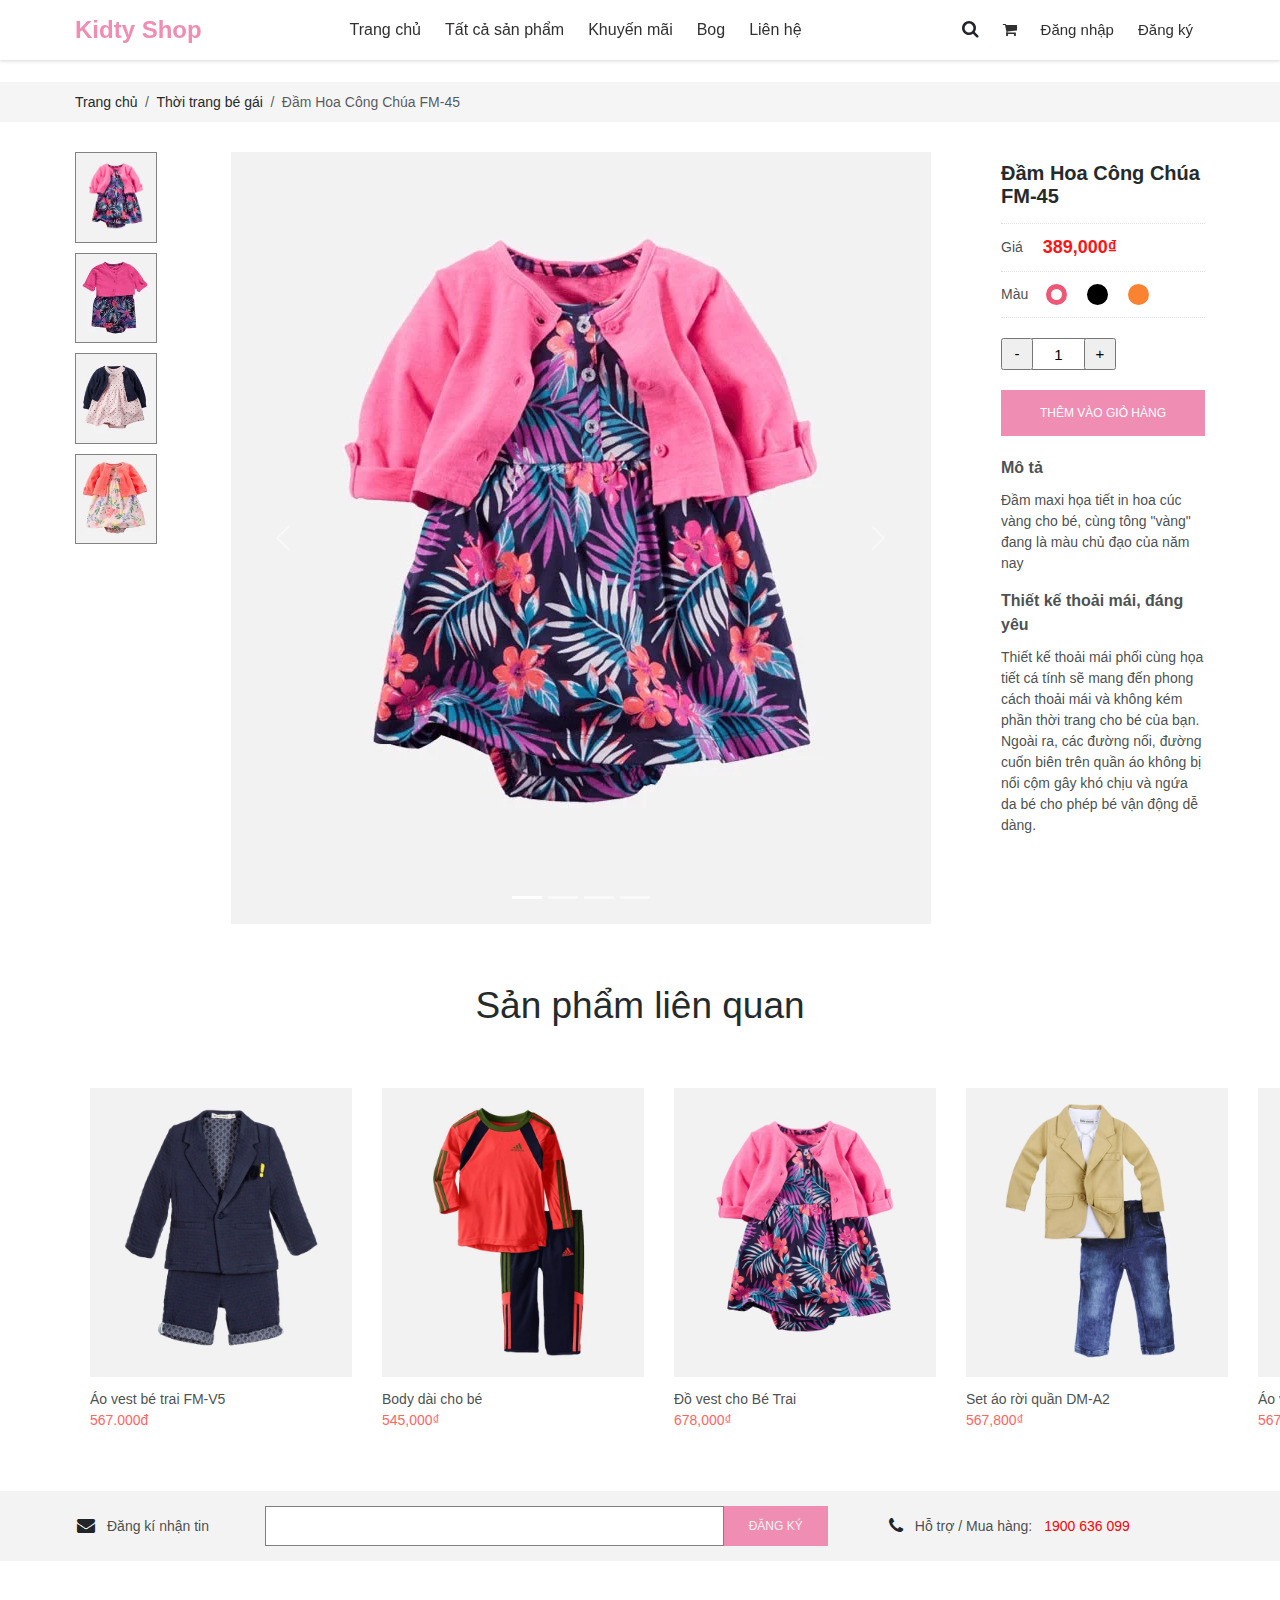
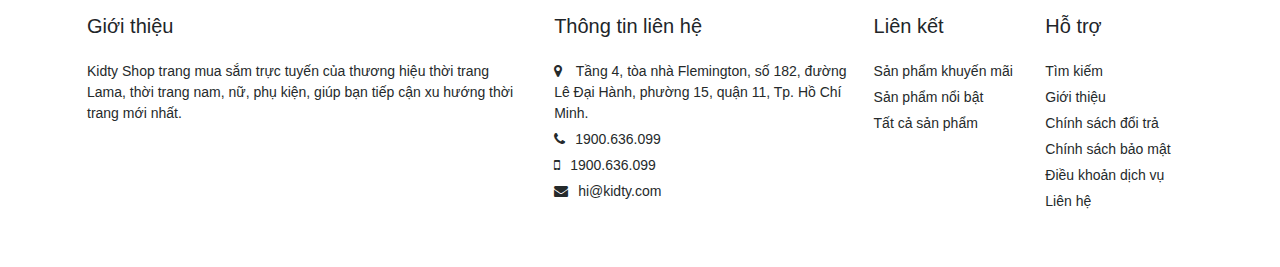
<file: chi-tiet-san-pham/index.html>
<!DOCTYPE html>
<html lang="en">

<head>
    <meta charset="UTF-8">
    <meta http-equiv="X-UA-Compatible" content="IE=edge">
    <meta name="viewport" content="width=device-width, initial-scale=1.0">
    <link rel="stylesheet" href="style.css">
    <link href="https://cdn.jsdelivr.net/npm/bootstrap@5.2.3/dist/css/bootstrap.min.css" rel="stylesheet">
    <script src="https://cdn.jsdelivr.net/npm/bootstrap@5.2.3/dist/js/bootstrap.bundle.min.js"></script>
    <link rel="stylesheet" href="https://cdnjs.cloudflare.com/ajax/libs/font-awesome/4.7.0/css/font-awesome.min.css">
    <link rel="stylesheet" href="https://www.w3schools.com/w3css/4/w3.css">
    <title>Chi tiết sản phẩm</title>
</head>

<body>
    <div class="main-container">
        <div class="header sticky-sm-top ">
            <div class="header-container">
                <div class="header-logo header-column">
                    <a href="#">Kidty Shop</a>
                </div>
                <div class="header-nav header-column">
                    <ul class="nav">
                        <li class="nav-item nav-li">
                            <a class="nav__items" href="../index.html">Trang chủ</a>
                        </li>
                        <li class="nav-item nav-li">
                            <a class="nav__items" href="../category-products/index.html">Tất cả sản phẩm</a>
                        </li>
                        <li class="nav-li">
                            <a class="nav__items" href="../category-products/index.html">Khuyến mãi</a>
                        </li>
                        <li class="nav-item nav-li">
                            <a class="nav__items" href="../blog/index.html">Bog</a>
                        </li>
                        <li class="nav-item nav-li">
                            <a class="nav__items" href="../lien-he/index.html">Liên hệ</a>
                        </li>
                    </ul>
                </div>
                <div class="header-icons header-column">
                    <div class="icons-row">
                        <div class="header-icon__items"><i class="fa fa-search" aria-hidden="true"></i></div>
                        <div class="header-icon__items"><a href="../gio-hang/index.html"><i class="fa fa-shopping-cart"
                                    aria-hidden="true"></i></a></div>
                        <div class="header-icon__items"><a href="../dang-nhap/index.html">Đăng nhập</a></div>
                        <div class="header-icon__items"><a href="../dang-nhap/singin.html">Đăng ký</a></div>
                    </div>
                </div>
            </div>
        </div>
        <div class="breadcrumb-contaier">
            <nav aria-label="breadcrumb">
                <ol class="breadcrumb nav-breadcrumb">
                    <li class="breadcrumb-item"><a href="../index.html">Trang chủ</a></li>
                    <li class="breadcrumb-item"><a href="../index.html">Thời trang bé gái</a></li>
                    <li class="breadcrumb-item active" aria-current="page">Đầm Hoa Công Chúa FM-45</li>
                </ol>
            </nav>
        </div>
        <div class="product-detail-main">
            <div class="product-detail-row">
                <div class="product-detail__img-col product-detail-col">
                    <div class="product-gallery">
                        <div class="product-gallery-img">
                            <img src="./img/anh-to.webp" alt="" class="product-gallery-icons">
                            <img src="./img/2.webp" alt="" class="product-gallery-icons">
                            <img src="./img/3.webp" alt="" class="product-gallery-icons">
                            <img src="./img/4.webp" alt="" class="product-gallery-icons">
                        </div>
                    </div>
                    <div class="product-img-main">
                        <div id="carouselExampleIndicators" class="carousel slide" data-bs-ride="carousel">
                            <div class="carousel-indicators">
                                <button type="button" data-bs-target="#carouselExampleIndicators" data-bs-slide-to="0"
                                    class="active" aria-current="true" aria-label="Slide 1"></button>
                                <button type="button" data-bs-target="#carouselExampleIndicators" data-bs-slide-to="1"
                                    aria-label="Slide 2"></button>
                                <button type="button" data-bs-target="#carouselExampleIndicators" data-bs-slide-to="2"
                                    aria-label="Slide 3"></button>
                                <button type="button" data-bs-target="#carouselExampleIndicators" data-bs-slide-to="3"
                                    aria-label="Slide 4"></button>
                            </div>
                            <div class="carousel-inner">
                                <div class="carousel-item active">
                                    <img src="./img/anh-to.webp" class="d-block w-100 img-slide" alt="...">
                                </div>
                                <div class="carousel-item img-slide">
                                    <img src="./img/b2.webp" class="d-block w-100" alt="...">
                                </div>
                                <div class="carousel-item img-slide">
                                    <img src="./img/b3.webp" class="d-block w-100" alt="...">
                                </div>
                                <div class="carousel-item img-slide">
                                    <img src="./img/b4.webp" class="d-block w-100" alt="...">
                                </div>
                            </div>
                            <button class="carousel-control-prev" type="button"
                                data-bs-target="#carouselExampleIndicators" data-bs-slide="prev">
                                <span class="carousel-control-prev-icon" aria-hidden="true"></span>
                                <span class="visually-hidden">Previous</span>
                            </button>
                            <button class="carousel-control-next" type="button"
                                data-bs-target="#carouselExampleIndicators" data-bs-slide="next">
                                <span class="carousel-control-next-icon" aria-hidden="true"></span>
                                <span class="visually-hidden">Next</span>
                            </button>
                        </div>
                    </div>
                </div>
                <div class="product-detail__content-col product-detail-col">
                    <div class="product-title product-content-icons">
                        <h1>Đầm Hoa Công Chúa FM-45</h1>
                    </div>
                    <div class="product-price product-content-icons">
                        <p>Giá</p>
                        <span>389,000₫</span>
                    </div>
                    <div class="select-swap product-content-icons">
                        <div class="slect-swap-container">
                            <p>Màu</p>
                            <label class="custom-radio-btn" id="color-hong">
                                <input type="radio" name="radio" checked>
                                <span class="checkmark"></span>
                            </label>
                            <label class="custom-radio-btn" id="color-den">
                                <input type="radio" name="radio">
                                <span class="checkmark"></span>
                            </label>
                            <label class="custom-radio-btn" id="color-cam">
                                <input type="radio" name="radio">
                                <span class="checkmark"></span>
                            </label>
                        </div>
                    </div>
                    <div class="selector-actions">
                        <div class="quantity-area">
                            <input type="button" value="-" id="negative">
                            <input type="number" value="1" min="1">
                            <input type="button" value="+" id="positive">
                        </div>
                        <div class="wrap-addcart">
                            <a href="../gio-hang/index.html"><button type="button">Thêm vào giỏ hàng</button></a>
                        </div>
                        <div class="product-description">
                            <div class="description-title">
                                <h2>Mô tả</h2>
                            </div>
                            <div class="description-content">
                                <p>Đầm maxi họa tiết in hoa cúc vàng cho bé, cùng tông "vàng" đang là màu chủ đạo của
                                    năm nay</p>
                            </div>
                            <div class="description-title">
                                <h2>Thiết kế thoải mái, đáng yêu</h2>
                            </div>
                            <div class="description-content">
                                <p>Thiết kế thoải mái phối cùng họa tiết cá tính sẽ mang đến phong cách thoải mái và
                                    không kém phần thời trang cho bé của bạn. Ngoài ra, các đường nối, đường cuốn biên
                                    trên quần áo không bị nổi cộm gây khó chịu và ngứa da bé cho phép bé vận động dễ
                                    dàng.</p>
                            </div>
                        </div>
                    </div>
                </div>
            </div>
            <div class="session-new-product session-product">
                <div class="title-product">
                    <h2><a href="">Sản phẩm liên quan</a></h2>
                </div>
                <div class="session-new-produtct__list">
                    <div class="new-product__column">
                        <a href="#">
                            <img src="../img/products/pro-10_13159ff0162549e3aee0535a2c5bde93_master (1).webp" alt="">
                            <div class="new-product__detail">
                                <p href="#">Áo vest bé trai FM-V5</p>
                                <p class="product-price">567.000đ</p>
                            </div>
                        </a>
                    </div>
                    <div class="new-product__column">
                        <a href="#">
                            <img src="../img/new-product/pro-4_master (1).webp" alt="">
                            <div class="new-product__detail">
                                <p href="#">Body dài cho bé</p>
                                <p class="product-price">545,000₫</p>
                            </div>
                        </a>
                    </div>
                    <div class="new-product__column">
                        <a href="#">
                            <img src="../img/new-product/pro-16_master.webp" alt="">
                            <div class="new-product__detail">
                                <p href="#">Đồ vest cho Bé Trai</p>
                                <p class="product-price">678,000₫ </p>
                            </div>
                        </a>
                    </div>
                    <div class="new-product__column">
                        <a href="#">
                            <img src="../img/new-product/pro-6_master.webp" alt="">
                            <div class="new-product__detail">
                                <p href="#">Set áo rời quần DM-A2</p>
                                <p class="product-price">567,800₫</p>
                            </div>
                        </a>
                    </div>
                    <div class="new-product__column">
                        <a href="#">
                            <img src="../img/new-product/pro-8_b34aad9306a34b429be92b75048c1b12_master.webp" alt="">
                            <div class="new-product__detail">
                                <p href="#">Áo vest bé trai FM-V5</p>
                                <p class="product-price">567.000đ</p>
                            </div>
                        </a>
                    </div>

                </div>
            </div>
        </div>
        <footer>
            <div class="footer-top">
                <div class="footer-top-row">
                    <div class="footer-top__icon footer-top-items">
                        <i class="fa fa-envelope" aria-hidden="true"></i>
                        <p>Đăng kí nhận tin</p>
                    </div>
                    <div class="footer-top__input footer-top-items">
                        <input type="text">
                        <input type="submit" value="ĐĂNG KÝ">
                    </div>
                    <div class="footer-top__contact footer-top-items">
                        <i class="fa fa-phone" aria-hidden="true"></i>
                        <p>Hỗ trợ / Mua hàng: <p style="color : red">1900 636 099</p>
                        </p>
                    </div>
                </div>
            </div>
            <div class="footer-main">
                <div class="footer-main-row">
                    <div class="footer-main__col">
                        <h4>Giới thiệu</h4>
                        <p>Kidty Shop trang mua sắm trực tuyến của thương hiệu thời trang Lama, thời trang nam, nữ, phụ
                            kiện, giúp bạn tiếp cận xu hướng thời trang mới nhất.</p>
                    </div>
                    <div class="footer-main__col">
                        <h4>Thông tin liên hệ</h4>
                        <p><i class="fa fa-map-marker" aria-hidden="true"></i> Tầng 4, tòa nhà Flemington, số 182, đường
                            Lê Đại Hành, phường 15, quận 11, Tp. Hồ Chí Minh.</p>
                        <p><i class="fa fa-phone" aria-hidden="true"></i>1900.636.099</p>
                        <p><i class="fa fa-mobile" aria-hidden="true"></i>1900.636.099</p>
                        <p><i class="fa fa-envelope" aria-hidden="true"></i>hi@kidty.com</p>
                    </div>

                    <div class="footer-main__col">
                        <h4>Liên kết</h4>
                        <p>Sản phẩm khuyến mãi</p>
                        <p>Sản phẩm nổi bật</p>
                        <p>Tất cả sản phẩm</p>
                    </div>
                    <div class="footer-main__col">
                        <h4>Hỗ trợ</h4>
                        <p>Tìm kiếm</p>
                        <p>Giới thiệu</p>
                        <p>Chính sách đổi trả</p>
                        <p>Chính sách bảo mật</p>
                        <p>Điều khoản dịch vụ</p>
                        <p>Liên hệ </p>
                    </div>
                </div>
            </div>
        </footer>
    </div>
</body>

</html>
</file>
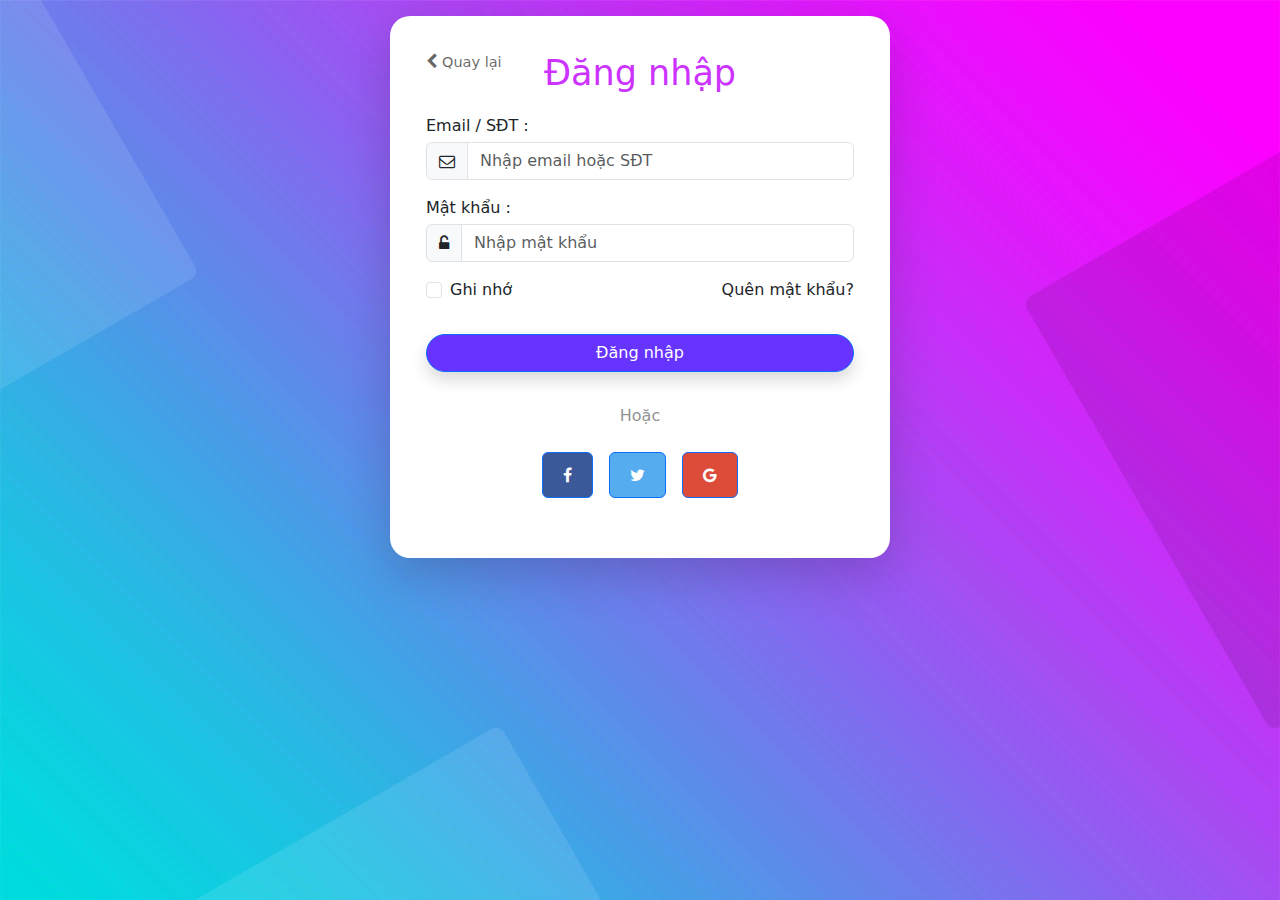
<file: dang-nhap/index.html>
<!DOCTYPE html>
<html lang="en">

<head>
    <meta charset="UTF-8">
    <meta http-equiv="X-UA-Compatible" content="IE=edge">
    <meta name="viewport" content="width=device-width, initial-scale=1.0">
    <link rel="stylesheet" href="style.css">

    <link rel="stylesheet" href="https://cdnjs.cloudflare.com/ajax/libs/font-awesome/4.7.0/css/font-awesome.min.css">
    <link href="https://cdn.jsdelivr.net/npm/bootstrap@5.2.3/dist/css/bootstrap.min.css" rel="stylesheet">
    <script src="https://cdn.jsdelivr.net/npm/bootstrap@5.2.3/dist/js/bootstrap.bundle.min.js"></script>
    <title>Đăng nhập</title>
</head>

<body>
    <div class="container mt-3 d-flex justify-content-center">
        <div class="wrap-login shadow-lg ">
            <form action="../index.html" class="p-3">
                <div class="title-login">
                    <div class="back">
                        <a href="../index.html"><i class="fa fa-chevron-left" aria-hidden="true"></i>Quay lại</a>
                    </div>
                    <h1 align="center">Đăng nhập</h1>
                </div>
                
                <div class="alert alert-danger mt-3" id="alert-show" style="margin-bottom: 5px;">
                    
                    <strong>Email / SĐT</strong> hoặc <strong>mật khẩu</strong> của bạn không đúng! <br> Yêu cầu nhập lại 
                  </div>
                <label for="email">Email / SĐT :</label>
                <div class="mb-3 mt-1 input-group">

                    <span class="input-group-text"><i class="fa fa-envelope-o" aria-hidden="true"></i></span>
                    <input type="text" class="form-control" id="email" placeholder="Nhập email hoặc SĐT"
                        name="email">
                </div>
                <label for="password">Mật khẩu :</label>
                <div class="mb-3 mt-1 input-group">
                    <span class="input-group-text"><i class="fa fa-unlock-alt" aria-hidden="true"></i></span>
                    <input type="password" class="form-control" id="password" placeholder="Nhập mật khẩu"
                        name="password">

                </div>
                <div class="form-check mb-3 d-flex justify-content-between">
                    <label class="form-check-label">
                        <input class="form-check-input" type="checkbox" name="remember"> Ghi nhớ
                    </label>
                    <label for="">Quên mật khẩu?</label>
                </div>
                <button type="button" id="btn-login" class="btn btn-primary mt-3 mb-3 shadow">Đăng nhập</button>
                <div class="text d-flex justify-content-center" id="text-or"><label for="or" class="mt-3 mb-3">Hoặc</label>
                </div>
                
                <div class="form-check mb-3 d-flex justify-content-center p-0">
                <a class="btn btn-primary m-2" style="background-color: #3b5998; " href="#!" role="button"><i
                        class="fa fa-facebook-f p-2"></i></a>
                <!-- Twitter -->
                <a class="btn btn-primary m-2" style="background-color: #55acee;" href="#!" role="button"><i
                        class="fa fa-twitter p-2"></i></a>

                <!-- Google -->
                <a class="btn btn-primary m-2" style="background-color: #dd4b39;" href="#!" role="button"><i
                        class="fa fa-google p-2"></i></a>
                </div>
            </form>
        </div>

    </div>
</body>
<script>
    var email = document.getElementById("email");
    var password = document.getElementById("password");
    var alertshow = document.getElementById("alert-show")
    var btn_login = document.getElementById("btn-login");
    btn_login.addEventListener("click", function(){
        if(email.value == "huy@gmail.com" && password.value == "123"){
            btn_login.type = "submit";
        }else{
            alertshow.style.display = "block";
            email.value = '';
            password.value = '';
        }
    }) ;  
</script>
</html>
</file>
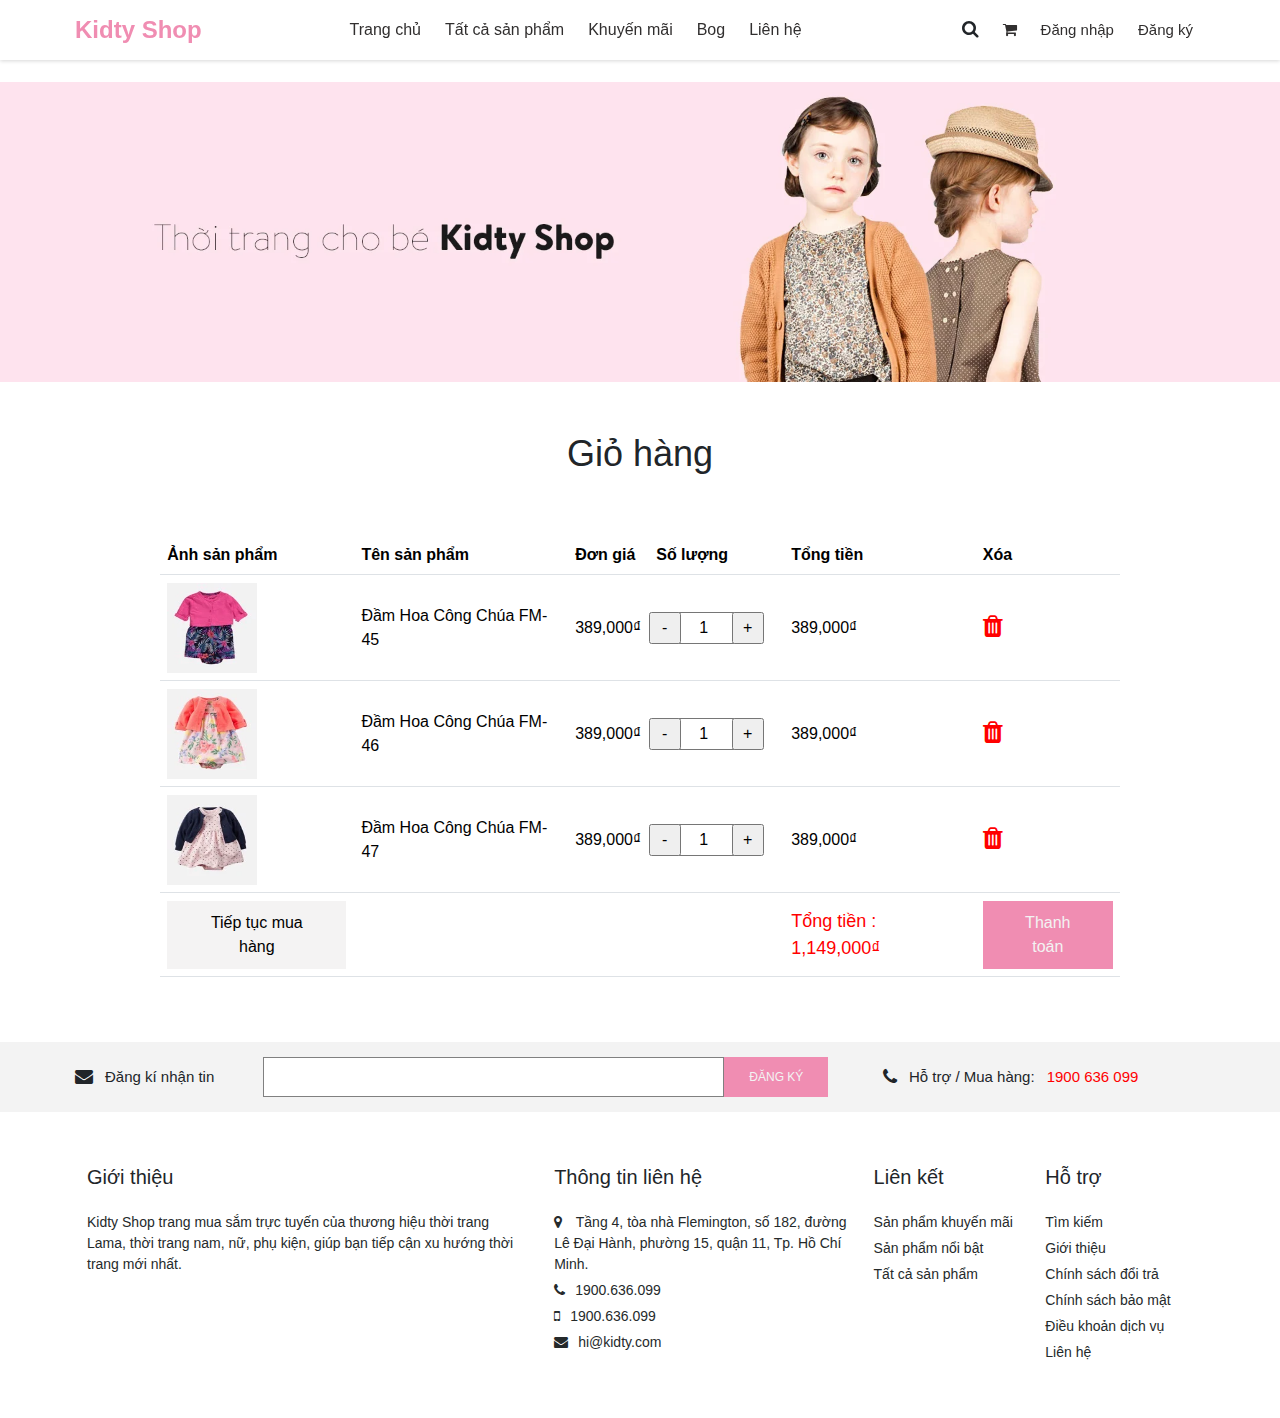
<file: gio-hang/index.html>
<!DOCTYPE html>
<html lang="en">

<head>
    <meta charset="UTF-8">
    <meta http-equiv="X-UA-Compatible" content="IE=edge">
    <meta name="viewport" content="width=device-width, initial-scale=1.0">
    <link href="https://cdn.jsdelivr.net/npm/bootstrap@5.2.3/dist/css/bootstrap.min.css" rel="stylesheet">
    <script src="https://cdn.jsdelivr.net/npm/bootstrap@5.2.3/dist/js/bootstrap.bundle.min.js"></script>
    <link rel="stylesheet" href="https://cdnjs.cloudflare.com/ajax/libs/font-awesome/4.7.0/css/font-awesome.min.css">
    <link rel="stylesheet" href="https://www.w3schools.com/w3css/4/w3.css">
    <link rel="stylesheet" href="style.css">
    <title>Giỏ hàng</title>
</head>

<body>
    <div class="header sticky-sm-top ">
        <div class="header-container">
            <div class="header-logo header-column">
                <a href="../index.html">Kidty Shop</a>
            </div>
            <div class="header-nav header-column">
                <ul class="nav">
                    <li class="nav-item nav-li">
                        <a class="nav__items" href="../index.html">Trang chủ</a>
                    </li>
                    <li class="nav-item nav-li">
                        <a class="nav__items" href="../category-products/index.html">Tất cả sản phẩm</a>
                    </li>
                    <li class="nav-li">
                        <a class="nav__items" href="../category-products/index.html">Khuyến mãi</a>
                    </li>
                    <li class="nav-item nav-li">
                        <a class="nav__items" href="../blog/index.html">Bog</a>
                    </li>
                    <li class="nav-item nav-li">
                        <a class="nav__items" href="../lien-he/index.html">Liên hệ</a>
                    </li>
                </ul>
            </div>
            <div class="header-icons header-column">
                <div class="icons-row">
                    <div class="header-icon__items"><i class="fa fa-search" aria-hidden="true"></i></div>
                    <div class="header-icon__items"><a href="./index.html"><i class="fa fa-shopping-cart"
                                aria-hidden="true"></i></a></div>
                    <div class="header-icon__items"><a href="../dang-nhap/index.html">Đăng nhập</a></div>
                    <div class="header-icon__items"><a href="../dang-nhap/singin.html">Đăng ký</a></div>
                </div>
            </div>
        </div>
    </div>
    <div class="banner">
        <img src="../category-products/img/banner.webp" alt="">
    </div>
    <div class="cart-product-container">
        <h1 align="center">Giỏ hàng</h1>
        <div class="cart-product-row">

            <table class="table myTable">
                <thead>
                    <tr>
                        <th>Ảnh sản phẩm</th>
                        <th>Tên sản phẩm</th>
                        <th>Đơn giá</th>
                        <th>Số lượng</th>
                        <th>Tổng tiền</th>
                        <th>Xóa</th>
                    </tr>
                </thead>
                <tbody>
                    <tr>
                        <td class="align-middle">
                            <img src="../chi-tiet-san-pham/img/2.webp" alt="">
                        </td>
                        <td class="align-middle">Đầm Hoa Công Chúa FM-45</td>
                        <td class="align-middle">389,000₫</td>
                        <td class="align-middle quantity-area">
                            <input type="button" value="-" id="negative">
                            <input type="number" value="1" min="1">
                            <input type="button" value="+" id="positive">
                        </td>
                        <td class="align-middle">389,000₫</td>
                        <td class="align-middle"><i class="fa fa-trash icon-delete" aria-hidden="true"></i></td>
                    </tr>
                    <tr>
                        <td class="align-middle">
                            <img src="../chi-tiet-san-pham/img/4.webp" alt="">
                        </td>
                        <td class="align-middle">Đầm Hoa Công Chúa FM-46</td>
                        <td class="align-middle">389,000₫</td>
                        <td class="align-middle quantity-area">
                            <input type="button" value="-" id="negative">
                            <input type="number" value="1" min="1">
                            <input type="button" value="+" id="positive">
                        </td>
                        <td class="align-middle">389,000₫</td>
                        <td class="align-middle"><i class="fa fa-trash icon-delete" aria-hidden="true"></i></td>
                    </tr>
                    <tr>
                        <td class="align-middle">
                            <img src="../chi-tiet-san-pham/img/3.webp" alt="">
                        </td>
                        <td class="align-middle">Đầm Hoa Công Chúa FM-47</td>
                        <td class="align-middle">389,000₫</td>
                        <td class="align-middle quantity-area">
                            <input type="button" value="-" id="negative">
                            <input type="number" value="1" min="1">
                            <input type="button" value="+" id="positive">
                        </td>
                        <td class="align-middle">389,000₫</td>
                        <td class="align-middle"><i class="fa fa-trash icon-delete" aria-hidden="true"></i></td>
                    </tr>
                    <tr class="last-row">
                        <td><a href="../index.html"><button id="btn-muahang">Tiếp tục mua hàng </button></a></td>
                        <td></td>
                        <td></td>
                        <td></td>
                        <td class="align-middle" style="color : red; font-size: 18px;">Tổng tiền : 1,149,000₫</td>
                        <td><button id="btn-thanhtoan">Thanh toán </button></td>
                    </tr>
                </tbody>
            </table>
        </div>
    </div>
    <footer>
        <div class="footer-top">
            <div class="footer-top-row">
                <div class="footer-top__icon footer-top-items">
                    <i class="fa fa-envelope" aria-hidden="true"></i>
                    <p>Đăng kí nhận tin</p>
                </div>
                <div class="footer-top__input footer-top-items">
                    <input type="text">
                    <input type="submit" value="ĐĂNG KÝ">
                </div>
                <div class="footer-top__contact footer-top-items">
                    <i class="fa fa-phone" aria-hidden="true"></i>
                    <p>Hỗ trợ / Mua hàng: <p style="color : red">1900 636 099</p>
                    </p>
                </div>
            </div>
        </div>
        <div class="footer-main">
            <div class="footer-main-row">
                <div class="footer-main__col">
                    <h4>Giới thiệu</h4>
                    <p>Kidty Shop trang mua sắm trực tuyến của thương hiệu thời trang Lama, thời trang nam, nữ, phụ
                        kiện, giúp bạn tiếp cận xu hướng thời trang mới nhất.</p>
                </div>
                <div class="footer-main__col">
                    <h4>Thông tin liên hệ</h4>
                    <p><i class="fa fa-map-marker" aria-hidden="true"></i> Tầng 4, tòa nhà Flemington, số 182, đường
                        Lê Đại Hành, phường 15, quận 11, Tp. Hồ Chí Minh.</p>
                    <p><i class="fa fa-phone" aria-hidden="true"></i>1900.636.099</p>
                    <p><i class="fa fa-mobile" aria-hidden="true"></i>1900.636.099</p>
                    <p><i class="fa fa-envelope" aria-hidden="true"></i>hi@kidty.com</p>
                </div>

                <div class="footer-main__col">
                    <h4>Liên kết</h4>
                    <p>Sản phẩm khuyến mãi</p>
                    <p>Sản phẩm nổi bật</p>
                    <p>Tất cả sản phẩm</p>
                </div>
                <div class="footer-main__col">
                    <h4>Hỗ trợ</h4>
                    <p>Tìm kiếm</p>
                    <p>Giới thiệu</p>
                    <p>Chính sách đổi trả</p>
                    <p>Chính sách bảo mật</p>
                    <p>Điều khoản dịch vụ</p>
                    <p>Liên hệ </p>
                </div>
            </div>
        </div>
    </footer>
</body>

</html>
</file>
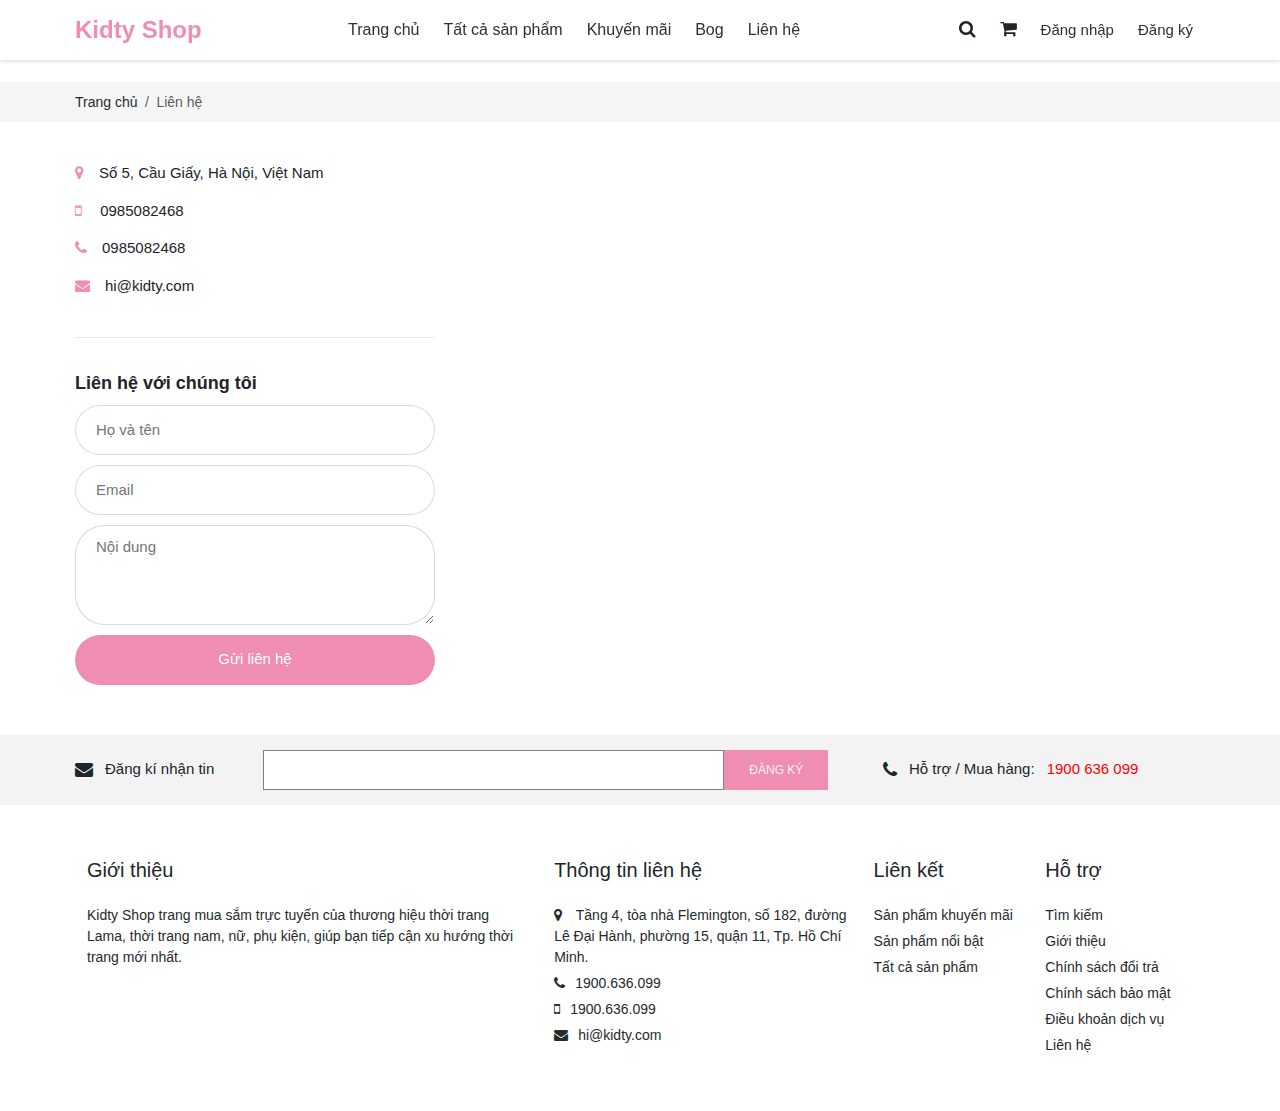
<file: lien-he/index.html>
<!DOCTYPE html>
<html lang="en">

<head>
    <meta charset="UTF-8">
    <meta http-equiv="X-UA-Compatible" content="IE=edge">
    <meta name="viewport" content="width=device-width, initial-scale=1.0">
    <link rel="stylesheet" href="style.css">
    <link href="https://cdn.jsdelivr.net/npm/bootstrap@5.2.3/dist/css/bootstrap.min.css" rel="stylesheet">
    <script src="https://cdn.jsdelivr.net/npm/bootstrap@5.2.3/dist/js/bootstrap.bundle.min.js"></script>
    <link rel="stylesheet" href="https://cdnjs.cloudflare.com/ajax/libs/font-awesome/4.7.0/css/font-awesome.min.css">
    <link rel="stylesheet" href="https://www.w3schools.com/w3css/4/w3.css">
    <title>Liên hệ</title>
</head>

<body>
    <div class="main-container">
        <div class="header sticky-sm-top ">
            <div class="header-container">
                <div class="header-logo header-column">
                    <a href="../index.html">Kidty Shop</a>
                </div>
                <div class="header-nav header-column">
                    <ul class="nav">
                        <li class="nav-item nav-li">
                            <a class="nav__items" href="../index.html">Trang chủ</a>
                        </li>
                        <li class="nav-item nav-li">
                            <a class="nav__items" href="../category-products/index.html">Tất cả sản phẩm</a>
                        </li>
                        <li class="nav-li">
                            <a class="nav__items" href="../category-products/index.html">Khuyến mãi</a>
                        </li>
                        <li class="nav-item nav-li">
                            <a class="nav__items" href="../blog/index.html">Bog</a>
                        </li>
                        <li class="nav-item nav-li">
                            <a class="nav__items" href="index.html">Liên hệ</a>
                        </li>
                    </ul>
                </div>
                <div class="header-icons header-column">
                    <div class="icons-row">
                        <div class="header-icon__items"><i class="fa fa-search" aria-hidden="true"></i></div>
                        <div class="header-icon__items"><i class="fa fa-shopping-cart" aria-hidden="true"></i></div>
                        <div class="header-icon__items"><a href="../dang-nhap/index.html">Đăng nhập</a></div>
                    <div class="header-icon__items"><a href="../dang-nhap/singin.html">Đăng ký</a></div>
                    </div>
                </div>
            </div>
        </div>
        <div class="breadcrumb-contaier">
            <nav aria-label="breadcrumb">
                <ol class="breadcrumb nav-breadcrumb">
                    <li class="breadcrumb-item"><a href="../index.html">Trang chủ</a></li>
                    <li class="breadcrumb-item active" aria-current="page">Liên hệ</li>
                </ol>
            </nav>
        </div>
        <div class="contact-container">
            <div class="contact-main">
                <div class="contact-row">
                    <div class="contact-col-info">
                        <div class="contact-info-icon">
                            <p><i class="fa fa-map-marker" aria-hidden="true"></i>Số 5, Cầu Giấy, Hà Nội, Việt Nam</p>
                            <p><i class="fa fa-mobile" aria-hidden="true"></i>  0985082468</p>
                            <p><i class="fa fa-phone" aria-hidden="true"></i>0985082468</p>
                            <p><i class="fa fa-envelope" aria-hidden="true"></i>hi@kidty.com</p>
                        </div>
                        <div class="contact-info-form">
                            <h1>Liên hệ với chúng tôi</h1>
                            <input type="text" placeholder="Họ và tên">
                            <input type="email" placeholder="Email">
                            <textarea name="" id="" cols="10" rows="3" placeholder="Nội dung" required></textarea>
                            <button>Gửi liên hệ</button>
                        </div>
                    </div>
                    <div class="contact-col-map">
                        <iframe
                            src="https://www.google.com/maps/embed?pb=!1m14!1m8!1m3!1d7447.734898686902!2d105.77097317631976!3d21.03798904457475!3m2!1i1024!2i768!4f13.1!3m3!1m2!1s0x31345505814e8dcb%3A0x78e2a5d379b65136!2zS2l0dHkgU2hvcCAtIFRo4budaSBUcmFuZyBUcuG6uyBFbSBT4buRIDUgTWFpIEThu4tjaA!5e0!3m2!1svi!2sus!4v1678954585342!5m2!1svi!2sus"
                            style="border:0;" allowfullscreen="" loading="lazy"
                            referrerpolicy="no-referrer-when-downgrade"></iframe>
                    </div>
                </div>
            </div>
        </div>
        <footer>
            <div class="footer-top">
                <div class="footer-top-row">
                    <div class="footer-top__icon footer-top-items">
                        <i class="fa fa-envelope" aria-hidden="true"></i>
                        <p>Đăng kí nhận tin</p>
                    </div>
                    <div class="footer-top__input footer-top-items">
                        <input type="text">
                        <input type="submit" value="ĐĂNG KÝ">
                    </div>
                    <div class="footer-top__contact footer-top-items">
                        <i class="fa fa-phone" aria-hidden="true"></i>
                        <p>Hỗ trợ / Mua hàng: <p style="color : red">1900 636 099</p>
                        </p>
                    </div>
                </div>
            </div>
            <div class="footer-main">
                <div class="footer-main-row">
                    <div class="footer-main__col">
                        <h4>Giới thiệu</h4>
                        <p>Kidty Shop trang mua sắm trực tuyến của thương hiệu thời trang Lama, thời trang nam, nữ, phụ
                            kiện, giúp bạn tiếp cận xu hướng thời trang mới nhất.</p>
                    </div>
                    <div class="footer-main__col">
                        <h4>Thông tin liên hệ</h4>
                        <p><i class="fa fa-map-marker" aria-hidden="true"></i> Tầng 4, tòa nhà Flemington, số 182, đường
                            Lê Đại Hành, phường 15, quận 11, Tp. Hồ Chí Minh.</p>
                        <p><i class="fa fa-phone" aria-hidden="true"></i>1900.636.099</p>
                        <p><i class="fa fa-mobile" aria-hidden="true"></i>1900.636.099</p>
                        <p><i class="fa fa-envelope" aria-hidden="true"></i>hi@kidty.com</p>
                    </div>

                    <div class="footer-main__col">
                        <h4>Liên kết</h4>
                        <p>Sản phẩm khuyến mãi</p>
                        <p>Sản phẩm nổi bật</p>
                        <p>Tất cả sản phẩm</p>
                    </div>
                    <div class="footer-main__col">
                        <h4>Hỗ trợ</h4>
                        <p>Tìm kiếm</p>
                        <p>Giới thiệu</p>
                        <p>Chính sách đổi trả</p>
                        <p>Chính sách bảo mật</p>
                        <p>Điều khoản dịch vụ</p>
                        <p>Liên hệ </p>
                    </div>
                </div>
            </div>
        </footer>
    </div>
</body>

</html>
</file>
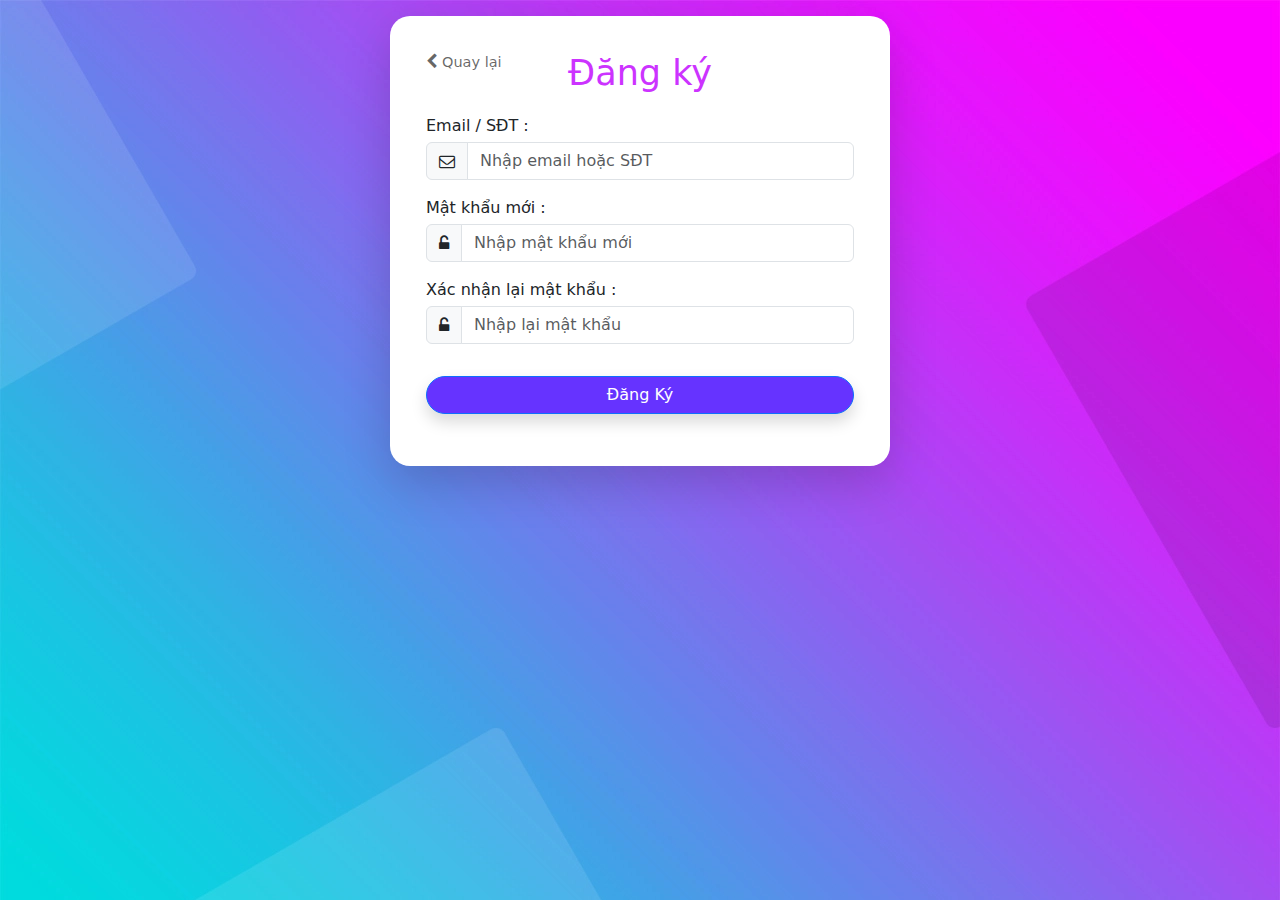
<file: dang-nhap/singin.html>
<!DOCTYPE html>
<html lang="en">

<head>
    <meta charset="UTF-8">
    <meta http-equiv="X-UA-Compatible" content="IE=edge">
    <meta name="viewport" content="width=device-width, initial-scale=1.0">
    <link rel="stylesheet" href="style.css">

    <link rel="stylesheet" href="https://cdnjs.cloudflare.com/ajax/libs/font-awesome/4.7.0/css/font-awesome.min.css">
    <link href="https://cdn.jsdelivr.net/npm/bootstrap@5.2.3/dist/css/bootstrap.min.css" rel="stylesheet">
    <script src="https://cdn.jsdelivr.net/npm/bootstrap@5.2.3/dist/js/bootstrap.bundle.min.js"></script>
    <title>Sigin</title>
</head>

<body>
    <div class="container mt-3 d-flex justify-content-center">
        <div class="wrap-login shadow-lg ">
            <form action="./index.html" class="p-3">
                <div class="title-login">
                    <div class="back">
                        <a href="../index.html"><i class="fa fa-chevron-left" aria-hidden="true"></i>Quay lại</a>
                    </div>
                    <h1 align="center">Đăng ký</h1>
                </div>


                <div class="alert alert-danger alert-dismissible fade show mt-3" id="alert-show" style="margin-bottom: 15px">
                    <strong>Mật khẩu mới</strong> không trùng khớp! Yêu cầu nhập lại
                  </div>

                <label for="email">Email / SĐT :</label>
                <div class="mb-3 mt-1 input-group">

                    <span class="input-group-text"><i class="fa fa-envelope-o" aria-hidden="true"></i></span>
                    <input type="text" class="form-control" id="username" placeholder="Nhập email hoặc SĐT"
                        name="username">
                </div>
                <!-- <div class="alert alert-danger alert-dismissible fade show mt-3" style="margin-bottom: 5px;">
                    <button type="button" class="btn-close" data-bs-dismiss="alert"></button>
                    <strong>Sorry!</strong> Your password is not the same.
                  </div> -->
                <label for="email">Mật khẩu mới :</label>
                <div class="mb-3 mt-1 input-group">
                    <span class="input-group-text"><i class="fa fa-unlock-alt" aria-hidden="true"></i></span>
                    <input type="password" class="form-control" id="password" placeholder="Nhập mật khẩu mới"
                        name="password">

                </div>

                <label for="email">Xác nhận lại mật khẩu :</label>
                <div class="mb-3 mt-1 input-group">
                    <span class="input-group-text"><i class="fa fa-unlock-alt" aria-hidden="true"></i></span>
                    <input type="password" class="form-control" id="password2" placeholder="Nhập lại mật khẩu"
                        name="password2">

                </div>
                <!-- <div class="form-check mb-3 d-flex justify-content-between">
                    <label class="form-check-label">
                        <input class="form-check-input" type="checkbox" name="remember"> Remember
                    </label>
                    
                </div> -->
                <button type="button" id="btn-login" class="btn btn-primary mt-3 mb-3 shadow">Đăng Ký</button>

        </div>

        </form>
    </div>

    </div>
</body>

<script>
    var pass = document.getElementById("password");
    var pass2 = document.getElementById("password2");
    var btn_login = document.getElementById("btn-login");
    var alert_show = document.getElementById("alert-show");

    btn_login.addEventListener("click", function(){
        if(pass.value == pass2.value){
            btn_login.type = "submit";
        }else{
            alert_show.style.display = "block";
            pass.value = "";
            pass2.value = "";
        }
    }); 
</script>
</html>
</file>
<file: style.css>
body {
    font-family: 'Quicksand', sans-serif!important;
}
/* Header */
.header {
    box-shadow: rgba(0, 0, 0, 0.16) 0px 1px 4px;
    margin-bottom: 22px;
    /* background-color: #fff; */
    background: RGBA( 255, 255, 255, 0.98 );
}

.header-container {
    display: flex;
    justify-content: space-between;
    align-items: center;
    min-height: 60px;
    padding: 0px 75px;
    margin: 0 auto;
    max-width: 1583px;
    
}

.header-column {}

.header-logo a {
    font-size: 24px;
    color: #f08db2;
    font-weight: bold;
    text-decoration: none;
}

.header-logo a:hover{
    color: #f08db2;
}

.nav__items {
    margin: 0px 12px;
    font-size: 16px;
    font-family: Arial, Helvetica, sans-serif;
    color: rgb(49, 47, 47);
    text-decoration: none;
}

.nav__items:hover,
.header-icon__items>a:hover {
    color: #ff6564;
}

.nav-li {
    align-self: center;
}

.icons-row {
    display: flex;

}

.header-icon__items {
    margin: 0px 12px;
}

.header-icon__items>i {
    font-size: 18px;
}

.header-icon__items>a {
    text-decoration: none;
    color: rgb(49, 47, 47)
}
/* END HEADER */

/*  BANNNER */
.banner{
    margin: 0 auto;
    max-width: 1583px;
}
.banner img {
    width: 100%;
    max-width: 1583px;
    max-height: 536px;
}

.banner-category {
    margin: 20px 20px;
}

.banner-category__items {
   
    margin: 0px 5px;
    position: relative;
}

.banner-category__items>img {
    width: 483px;
    height: 257px;
}

.banner-category__items>.banner-category__items-outline {
    position: absolute;
    bottom: 0;
    height: 100px;
    width: 100%;
    background: rgba(0, 0, 0, 0.4);
}

.banner-category__items-outline:hover{
    background: rgba(0, 0, 0, 0.6);
}


.banner-category__items-outline {
    display: flex;
    align-items: center;
    padding-left: 20px;

}

.banner-category__items-outline h3 {
    color: white;
    font-size: 20px;
}

.banner-category-row {
    display: flex;
    justify-content: center;
}

/* END BANNER */

/* SESSION PRODUCT NEW */
.session-product{

}

.session-product a, .session-product a:hover{
    color: #252a2b;
}

.session-product a{
    text-decoration: none;
}

.session-new-produtct__list,.session-best-produtct__list{
    margin: 0px 20px;
    display: flex;
    justify-content: center;
}

.title-product{
    text-align: center;
    padding : 50px 0px;
}

.title-product a{
    text-decoration: none;
    color: #f08db2;
    font-size: 37px;
}

.title-product a:hover{
    color: #f08db2;
}

.new-product__column{
    padding : 0px 15px
}

.new-product__column img{
    width: 269px;
    height: 289px;
}

.product-price{
    color: #ff6564;
}

.new-product__detail{
    margin-top: 12px;
    margin-right: 12px;
}

.new-product__detail p{
    margin: 0;
    font-size: 14px;
}

.session-best-produtct__list{
    margin-bottom: 30px;
}

.wrapper-home-banner{
    display: flex;
    flex-basis: 33%;
    justify-content: space-evenly;
    margin: 50px auto 0 auto;
    max-width: 1583px;
}

.wrapper-home-banner__block{
    display: flex;
    position: relative;
}

.wrapper-home-banner__block img{
    width: 523px;
    height: 349px;
}

.wrapper-home-banner_outline{
    position: absolute;
    width: 100%;
    bottom: 22px;
    display: flex;
    justify-content: center;
}

.capption-banner{
    width: 445px;
    height: 121px;
    padding : 0px 50px;  
    bottom : 0;
}

.wrapper-home-banner_outline:hover{
    background: rgba(0, 0, 0, 0.4);
    color : white;
    padding : 20px 0px;
}

.infomation-container{
    background-color: #f5f5f5;
    margin-top: 40px;
    margin: 0 auto;
    max-width: 1583px;
}

.infomation-row{
    display: flex;

}

.infomation-col__left{
    width: 650px;
    height: 430px;
    position: relative;
}


.infomation-col__left img{
    width: 650px;
    height: 430px;
    
}

.information-content{
    position: absolute;
    bottom: 0;
    width: 100%;
    height: 100%;
    background: rgba(0, 0, 0, 0.6);
    display: flex;
    justify-content: center;
    align-items: center;
}

.box-content{
    width: 520px;
    height: 172px;
}

.box-content h2{
    color : white;
    font-size: 54px;
    margin-bottom: 65px;
}

.infomation-col-right{
    margin: 0px 65px;
    display: flex;
    align-items: center;
    
}

/* Footer */

.footer-top{
    padding : 15px 0;
    background-color: #f3f3f3;
    margin: 0 auto;
    max-width: 1583px;
}

.footer-top-row{
    display: flex;
    justify-content: space-between;
    padding : 0px 75px;
    
}

.footer-top__icon {
    flex :1;
}

.footer-top__input{
    flex : 3
}

.footer-top__contact{
    flex : 2;
    justify-content: center;
}

.footer-top-items{
    display: flex;
    align-items: center;
}

.footer-top-items p{
    margin: 0;
    margin-left: 12px;
}
.footer-top-items i{
    font-size: 18px;
}


.footer-top__input{
    border: none;
}

.footer-top__input input[type="text"]{
    height: 40px;
    width  : 100%;
    padding : 0 15px;
    border: 1px solid gray;
}

.footer-top__input input[type="submit"]{
    height: 40px;
    border: none;
    font-size: 12px;
    padding : 10px 25px;
    color :#f3f3f3;
    background-color: #f08db2;
}

.footer-main-row{
    display: flex;
    justify-content: space-between  ;
    padding : 0px 75px; 
    margin: 0 auto;
    max-width: 1583px;
}

.footer-main{
    padding : 40px 0 50px 0;
}

.footer-main__col h4{
    margin-bottom: 20px;
    font-size: 20px;
    line-height: 30px;
}

.footer-main__col{
    margin: 0px 12px;
}

.footer-main__col p{
    margin-bottom: 5px;
    font-size: 14px;
    color : #252A2B;
}

.footer-main__col i{
    margin-right: 10px;
}

.footer-main__col:nth-child(1){
    flex : 3;
}
.footer-main__col:nth-child(2){
    flex : 2;
}
.footer-main__col:nth-child(3){
    flex : 1;
}
.footer-main__col:nth-child(4){
    flex : 1;
}
</file>
<file: blog/style.css>
body {
    font-family: 'Quicksand', sans-serif !important;
}

/* Header */
.header {
    box-shadow: rgba(0, 0, 0, 0.16) 0px 1px 4px;
    margin-bottom: 22px;
    /* background-color: #fff; */
    background: RGBA(255, 255, 255, 0.98);

}

.header-container {
    display: flex;
    justify-content: space-between;
    align-items: center;
    min-height: 60px;
    padding: 0px 75px;
    margin: 0 auto;
    max-width: 1583px;  
}

.header-column {}

.header-logo a {
    font-size: 24px;
    color: #f08db2;
    font-weight: bold;
    text-decoration: none;
}

.header-logo a:hover {
    color: #f08db2;
}

.nav__items {
    margin: 0px 12px;
    font-size: 16px;
    font-family: Arial, Helvetica, sans-serif;
    color: rgb(49, 47, 47);
    text-decoration: none;
}

.nav__items:hover,
.header-icon__items>a:hover {
    color: #ff6564;
}

.nav-li {
    align-self: center;
}

.icons-row {
    display: flex;

}

.header-icon__items {
    margin: 0px 12px;
}

.header-icon__items>i {
    font-size: 18px;
}

.header-icon__items>a {
    text-decoration: none;
    color: rgb(49, 47, 47)
}

/* END HEADER */

/* breadcrumb */
.breadcrumb-contaier {
    padding: 0px 75px;
    height: 40px;
    display: flex;
    align-items: center;
    background-color: #f5f5f5;
    margin: 0 auto;
    max-width: 1583px;
}

.nav-breadcrumb {
    display: flex;
    align-items: center;
    margin: 0;
}

.nav-breadcrumb li,
.nav-breadcrumb a {
    color: #252a2b;
    text-decoration: none;
    font-size: 14px;
}

.breadcrumb-contaier ol {
    margin: 0;
}

/* END BREADCRUMB */

/* BOLOG CONTAINER */

.blog-all-row {
    display: flex;
    justify-content: space-between;
}

.blog-all-main {
    padding: 20px 75px;
    margin: 0 auto;
    max-width: 1583px;
}

.sidebar-blog-col {
    max-width: 360px;
}

.news-latest {
    padding: 20px;
    border: 1px solid #e3e5ec;
    flex-basis: 25%;
    width: 330px;
}

.list-blog-col {
    flex-basis: 75%;
}

.title-blog h2 {
    font-size: 18px;
    text-transform: uppercase;
    margin-bottom: 20px;
    padding-bottom: 10px;
    border-bottom: 2px solid #000;
    text-align: center
}

.list-new-items {
    display: flex;
    text-decoration: none;
    justify-content: space-between;
    padding: 15px 0px;
    border-bottom: 1px #efefef dotted
}

.list-new-items:hover {
    color: rgb(49, 47, 47);
}

.list-new-items:hover p {
    color: #ff6564;
}

.list-new-items img {
    width: 100px;
    height: 100%;
}

.post-content {
    margin-left: 10px;
}

.post-content p {
    margin-bottom: 5px;
}

.post-content p,
.date {
    font-size: 14px;
}

.post-content .author {
    font-size: 12px;
}

.heading-blog-list {
    margin-bottom: 20px;
}

.heading-blog-list h1 {
    font-size: 30px;
    font-weight: 700;
    margin: 10px 0px;
    color: #252a2b;
}

.blog-post-row {
    display: flex;
    margin-bottom: 25px;
}

.blog-post-row img {
    width: 335px;
    height: 189px;
    padding-right: 15px;
}

.blog-content-list a {
    text-decoration: none;
}

.blog-post-row__content:hover h3 {
    color: #ff6564;
}

.blog-post-row__content {
    padding-left: 15px;
}

.blog-post-row__content h3 {
    font-size: 16px;
    color: #252a2b;
    line-height: 1.1;
    font-weight: 500;
    margin-bottom: 10px;
}

.blog-post-row__content p {
    margin-bottom: 15px;
    font-size: 14px;
}

.poster-items {
    opacity: 0.6;
    font-size: 13px;
}

/* FOOTER */
.footer-top {
    padding: 15px 0;
    background-color: #f3f3f3;
}

.footer-top-row {
    display: flex;
    justify-content: space-between;
    padding: 0px 75px;
    margin: 0 auto;
    max-width: 1583px;
}

.footer-top__icon {
    flex: 1;
}

.footer-top__input {
    flex: 3
}

.footer-top__contact {
    flex: 2;
    justify-content: center;
}

.footer-top-items {
    display: flex;
    align-items: center;
}

.footer-top-items p {
    margin: 0;
    margin-left: 12px;
}

.footer-top-items i {
    font-size: 18px;
}


.footer-top__input {
    border: none;
}

.footer-top__input input[type="text"] {
    height: 40px;
    width: 100%;
    padding: 0 15px;
    border: 1px solid gray;
}

.footer-top__input input[type="submit"] {
    height: 40px;
    border: none;
    font-size: 12px;
    padding: 10px 25px;
    color: #f3f3f3;
    background-color: #f08db2;
}

.footer-main-row {
    display: flex;
    justify-content: space-between;
    padding: 0px 75px;
    margin: 0 auto;
    max-width: 1583px;
}

.footer-main {
    padding: 40px 0 50px 0;
}

.footer-main__col h4 {
    margin-bottom: 20px;
    font-size: 20px;
    line-height: 30px;
}

.footer-main__col {
    margin: 0px 12px;
}

.footer-main__col p {
    margin-bottom: 5px;
    font-size: 14px;
    color: #252A2B;
}

.footer-main__col i {
    margin-right: 10px;
}

.footer-main__col:nth-child(1) {
    flex: 3;
}

.footer-main__col:nth-child(2) {
    flex: 2;
}

.footer-main__col:nth-child(3) {
    flex: 1;
}

.footer-main__col:nth-child(4) {
    flex: 1;
}
</file>
<file: category-products/style.css>
body {
        font-family: 'Quicksand', sans-serif !important;
    }

    /* Header */
    .header {
        box-shadow: rgba(0, 0, 0, 0.16) 0px 1px 4px;
        margin-bottom: 22px;
        /* background-color: #fff; */
        background: RGBA(255, 255, 255, 0.98);

    }

    .header-container {
        display: flex;
        justify-content: space-between;
        align-items: center;
        min-height: 60px;
        padding: 0px 75px;
        margin: 0 auto;
        max-width: 1583px;
    }

    .header-column {}

    .header-logo a {
        font-size: 24px;
        color: #f08db2;
        font-weight: bold;
        text-decoration: none;
    }

    .header-logo a:hover {
        color: #f08db2;
    }

    .nav__items {
        margin: 0px 12px;
        font-size: 16px;
        font-family: Arial, Helvetica, sans-serif;
        color: rgb(49, 47, 47);
        text-decoration: none;
    }

    .nav__items:hover,
    .header-icon__items>a:hover {
        color: #ff6564;
    }

    .nav-li {
        align-self: center;
    }

    .icons-row {
        display: flex;

    }

    .header-icon__items {
        margin: 0px 12px;
    }

    .header-icon__items>i {
        font-size: 18px;
    }

    .header-icon__items>a {
        text-decoration: none;
        color: rgb(49, 47, 47)
    }

    /* END HEADER */

    .banner {
        margin: 0 auto;
        display: flex;
        justify-content: center;
    }

    .banner img {
        margin: 0 auto;
        max-width: 1583px;
        max-height: 372px;
    }

    /* breadcrumb */
    .breadcrumb-contaier {
        padding: 0px 75px;
        height: 40px;
        display: flex;
        align-items: center;
        background-color: #f5f5f5;
        margin: 0 auto;
        max-width: 1583px;
    }

    .nav-breadcrumb {
        display: flex;
        align-items: center;
        margin: 0;
    }

    .nav-breadcrumb li,
    .nav-breadcrumb a {
        color: #252a2b;
        text-decoration: none;
        font-size: 14px;
    }

    /* END BREADCRUMB */

    .product-container {
        display: flex;
        justify-content: space-between;

    }

    /* Footer */

    .footer-top {
        padding: 15px 0;
        background-color: #f3f3f3;
        margin: 0 auto;
        max-width: 1583px;
    }

    .footer-top-row {
        display: flex;
        justify-content: space-between;
        padding: 0px 75px;
    }

    .footer-top__icon {
        flex: 1;
    }

    .footer-top__input {
        flex: 3
    }

    .footer-top__contact {
        flex: 2;
        justify-content: center;
    }

    .footer-top-items {
        display: flex;
        align-items: center;
    }

    .footer-top-items p {
        margin: 0;
        margin-left: 12px;
    }

    .footer-top-items i {
        font-size: 18px;
    }


    .footer-top__input {
        border: none;
    }

    .footer-top__input input[type="text"] {
        height: 40px;
        width: 100%;
        padding: 0 15px;
        border: 1px solid gray;
    }

    .footer-top__input input[type="submit"] {
        height: 40px;
        border: none;
        font-size: 12px;
        padding: 10px 25px;
        color: #f3f3f3;
        background-color: #f08db2;
    }

    .footer-main-row {
        display: flex;
        justify-content: space-between;
        padding: 0px 75px;
    }

    .footer-main {
        padding: 40px 0 50px 0;
        margin: 0 auto;
        max-width: 1583px;
    }

    .footer-main__col h4 {
        margin-bottom: 20px;
        font-size: 20px;
        line-height: 30px;
    }

    .footer-main__col {
        margin: 0px 12px;
    }

    .footer-main__col p {
        margin-bottom: 5px;
        font-size: 14px;
        color: #252A2B;
    }

    .footer-main__col i {
        margin-right: 10px;
    }

    .footer-main__col:nth-child(1) {
        flex: 3;
    }

    .footer-main__col:nth-child(2) {
        flex: 2;
    }

    .footer-main__col:nth-child(3) {
        flex: 1;
    }

    .footer-main__col:nth-child(4) {
        flex: 1;
    }

    .product-container {
        margin: 0px auto;
        padding: 50px 0px;
    }

    .product-row {
        position: relative;
        display: flex;
        justify-content: space-between;
        width: 100%;
        padding: 0px 75px;
        margin: 0 auto;
        max-width: 1583px;
    }

    .product-category li:nth-child(1) {
        background-color: #f08db1;
        text-align: center;
     
    }

    .product-category li:nth-child(1):hover a {
        color: white;
    }

    .product-category {
        flex-basis: 20%;
        width: 100%;

    }

    .product-col {
        padding: 0px 12px;
    }

    .product-category li {
        padding: 10px 12px;
        border-top: 1px solid rgba(228, 224, 224, 0.733);
    }

    .category-nav-items:nth-child(0) {
        color: white;
    }

    .category-nav-items {
        text-decoration: none;
        color: rgb(49, 47, 47);
        font-size: 17px;
    }

    .category-nav-items:hover {
        color: #ff6564;
    }

    .product-list-top {
        display: flex;
        justify-content: space-between;

    }

    .list-top__title {
        font-size: 24px;
        margin: 0;
    }

    .product-list {
        flex-basis: 75%;
    }

    .session-best-produtct__list {
        display: flex;
        justify-content: space-between;
        margin-bottom: 30px;
    }

    .new-product__column {
        margin-top: 15px;
    }

    .new-product__column a {
        text-decoration: none;
    }

    .new-product__column img {
        max-width: 244px;
        height: 270px;
    }

    .new-product__column:nth-child(1) {
        padding-left: 0;
    }

    .product-price {
        color: #ff6564;
    }

    .new-product__detail {
        margin-top: 12px;
        margin-right: 12px;
    }

    .new-product__detail p {
        margin: 0;
        font-size: 14px;
    }
</file>
<file: chi-tiet-baiviet/style.css>
body {
    font-family: 'Quicksand', sans-serif !important;
}

/* Header */
.header {
    box-shadow: rgba(0, 0, 0, 0.16) 0px 1px 4px;
    margin-bottom: 22px;
    /* background-color: #fff; */
    background: RGBA(255, 255, 255, 0.98);
}

.header-container {
    display: flex;
    justify-content: space-between;
    align-items: center;
    min-height: 60px;
    padding: 0px 75px;
    margin: 0 auto;
    max-width: 1583px;
}

.header-column {}

.header-logo a {
    font-size: 24px;
    color: #f08db2;
    font-weight: bold;
    text-decoration: none;
}

.header-logo a:hover {
    color: #f08db2;
}

.nav__items {
    margin: 0px 12px;
    font-size: 16px;
    font-family: Arial, Helvetica, sans-serif;
    color: rgb(49, 47, 47);
    text-decoration: none;
}

.nav__items:hover,
.header-icon__items>a:hover {
    color: #ff6564;
}

.nav-li {
    align-self: center;
}

.icons-row {
    display: flex;

}

.header-icon__items {
    margin: 0px 12px;
}

.header-icon__items>i {
    font-size: 18px;
}

.header-icon__items>a {
    text-decoration: none;
    color: rgb(49, 47, 47)
}

/* END HEADER */

/* breadcrumb */
.breadcrumb-contaier {
    padding: 0px 75px;
    height: 40px;
    display: flex;
    align-items: center;
    background-color: #f5f5f5;
    margin: 0 auto;
    max-width: 1583px;
}

.nav-breadcrumb {
    display: flex;
    align-items: center;
    margin: 0;
}

.nav-breadcrumb li,
.nav-breadcrumb a {
    color: #252a2b;
    text-decoration: none;
    font-size: 14px;
}

.breadcrumb-contaier ol {
    margin: 0;
}

/* END BREADCRUMB */
/* BOLOG CONTAINER */

.blog-all-row {
    display: flex;
    justify-content: space-between;
}

.blog-all-main {
    padding: 20px 75px;
    margin: 0 auto;
    max-width: 1583px;
}

.sidebar-blog-col {
    max-width: 360px;
}

.news-latest {
    padding: 20px;
    border: 1px solid #e3e5ec;
    flex-basis: 25%;
    width: 330px;
}

.content-blog-col {
    flex-basis: 75%;
}

.title-blog h2 {
    font-size: 18px;
    text-transform: uppercase;
    margin-bottom: 20px;
    padding-bottom: 10px;
    border-bottom: 2px solid #000;
    text-align: center;
}

.list-new-items {
    display: flex;
    text-decoration: none;
    justify-content: space-between;
    padding : 15px 0px;
    border-bottom: 1px #efefef dotted
}

.list-new-items:hover{
    color :rgb(49, 47, 47);
}

.list-new-items:hover p{
    color :#ff6564;
}

.list-new-items img {
    width: 100px;
    height: 100%;
}

.post-content{
    margin-left: 10px;
}

.post-content p{
    margin-bottom: 5px;
}

.post-content p, .date {
    font-size: 14px;
}

.post-content .author{
    font-size: 12px;
}

.content-blog-col img{
    width: 100%;
    
}

.title-blog-content{
    margin: 20px 0;
    font-size: 24px;
    font-weight: 600;
}

.info-more{
    font-size: 13px;
}

.content-blog-col i{
    margin : 0px 10px
}

.title-content{
    font-weight: 700;
    font-size: 18px;
}

/* FOOTER */
.footer-top {
    padding: 15px 0;
    background-color: #f3f3f3;
}

.footer-top-row {
    display: flex;
    justify-content: space-between;
    padding: 0px 75px;
    margin: 0 auto;
    max-width: 1583px;
}

.footer-top__icon {
    flex: 1;
}

.footer-top__input {
    flex: 3
}

.footer-top__contact {
    flex: 2;
    justify-content: center;
}

.footer-top-items {
    display: flex;
    align-items: center;
}

.footer-top-items p {
    margin: 0;
    margin-left: 12px;
}

.footer-top-items i {
    font-size: 18px;
}


.footer-top__input {
    border: none;
}

.footer-top__input input[type="text"] {
    height: 40px;
    width: 100%;
    padding: 0 15px;
    border: 1px solid gray;
}

.footer-top__input input[type="submit"] {
    height: 40px;
    border: none;
    font-size: 12px;
    padding: 10px 25px;
    color: #f3f3f3;
    background-color: #f08db2;
}

.footer-main-row {
    display: flex;
    justify-content: space-between;
    padding: 0px 75px;
    margin: 0 auto;
    max-width: 1583px;
}

.footer-main {
    padding: 40px 0 50px 0;
}

.footer-main__col h4 {
    margin-bottom: 20px;
    font-size: 20px;
    line-height: 30px;
}

.footer-main__col {
    margin: 0px 12px;
}

.footer-main__col p {
    margin-bottom: 5px;
    font-size: 14px;
    color: #252A2B;
}

.footer-main__col i {
    margin-right: 10px;
}

.footer-main__col:nth-child(1) {
    flex: 3;
}

.footer-main__col:nth-child(2) {
    flex: 2;
}

.footer-main__col:nth-child(3) {
    flex: 1;
}

.footer-main__col:nth-child(4) {
    flex: 1;
}
</file>
<file: chi-tiet-san-pham/style.css>
body {
    font-family: 'Quicksand', sans-serif !important;
}

/* Header */
.header {
    box-shadow: rgba(0, 0, 0, 0.16) 0px 1px 4px;
    margin: 0px auto 22px auto;
    /* background-color: #fff; */
    background: RGBA(255, 255, 255, 0.98);
  
   
}

.header-container {
    display: flex;
    justify-content: space-between;
    align-items: center;
    min-height: 60px;
    padding: 0px 75px;
    margin: 0 auto;
    max-width: 1583px;
}

.header-column {}

.header-logo a {
    font-size: 24px;
    color: #f08db2;
    font-weight: bold;
    text-decoration: none;
}

.header-logo a:hover {
    color: #f08db2;
}

.nav__items {
    margin: 0px 12px;
    font-size: 16px;
    font-family: Arial, Helvetica, sans-serif;
    color: rgb(49, 47, 47);
    text-decoration: none;
}

.nav__items:hover,
.header-icon__items>a:hover {
    color: #ff6564;
}

.nav-li {
    align-self: center;
}

.icons-row {
    display: flex;

}

.header-icon__items {
    margin: 0px 12px;
}

.header-icon__items>i {
    font-size: 18px;
}

.header-icon__items>a {
    text-decoration: none;
    color: rgb(49, 47, 47)
}

/* END HEADER */

/* breadcrumb */
.breadcrumb-contaier {
    padding: 0px 75px;
    height: 40px;
    display: flex;
    align-items: center;
    background-color: #f5f5f5;
    margin: 0 auto;
    max-width: 1583px;
}

.nav-breadcrumb {
    display: flex;
    align-items: center;
    margin: 0;
}

.breadcrumb-item {
    align-self: center;
}

.nav-breadcrumb li,
.nav-breadcrumb a {
    color: #252a2b;
    text-decoration: none;
    font-size: 14px;
}

.breadcrumb-contaier ol {
    margin: 0;
}

/* END BREADCRUMB */

/* PRODUCT DETAIL */

.product-detail-main {
    padding: 30px 0px;
    max-width: 1583px;
    margin: 0 auto;
    margin-bottom: 30px;
}

.product-detail-row {
    display: flex;
    justify-content: space-between;
    padding: 0px 75px;
}

.product-detail-col {}

.product-detail__img-col {
    display: flex;
    flex-basis: 70%;
    width: 930px;
}

.product-detail__content-col {
    flex-basis: 30%;
    width: 457.656px;
}

.product-gallery {}

.product-img-main {

    display: flex;
    justify-content: center;
    width: 841px;
}

.product-gallery-img {
    width: 85px;
}

.product-gallery-icons {
    width: 82px;
    height: 90.5px;
    border: 1px #808284 solid;
    margin-bottom: 10px;
}

.img-slide{
    width: 100%;
    height: 80%;
}

.product-title h1 {
    font-size: 20px;
    color: #252a2b;
    font-weight: 700;
    margin: 0 0 5px;
    line-height: initial;
}

.product-price {
    display: flex;
}

.product-price p {
    margin: 0;
    align-self: center;
}

.product-price span {
    font-size: 18px;
    opacity: .92;
    font-weight: bold;
    color: red;
    margin-left: 20px;

}

.product-content-icons {
    padding: 10px 0px;
    border-bottom: 1px dotted #dfe0e1
}

.flexRadioDefault1 {
    padding: 10px
}


#radiocheck:checked {
    background-color: red;
}

/* RADIO */
.slect-swap-container {
    display: flex;
    align-items: center;
    width: 150px;
    justify-content: space-between;
}

.slect-swap-container p {
    margin: 0;
}

.custom-radio-btn {
    width: 25px;
    height: 25px;
    border: 2px double #ffffff;

    border-radius: 50%;
    display: flex;
    justify-content: center;
    align-items: center;
}

#color-hong {
    background-color: #ef5777;
}

#color-den {
    background-color: #000000;
}

#color-cam {
    background-color: #fa8231;
}

.custom-radio-btn .checkmark {
    width: calc(100% - 10px);
    height: calc(100% - 10px);

    background-color: #fff;

    border-radius: 50%;
    display: none;

}

.custom-radio-btn input {
    display: none;
}

.custom-radio-btn input:checked+.checkmark {
    display: block;
    padding: 2px 2px;
}

/* END */
.selector-actions {
    margin-top: 20px;
}

.quantity-area {
    position: relative;
    width: 135px;
    margin-bottom: 20px;
}

.quantity-area input[type="number"] {
    width: 70px;
    margin: 0px 30px;
    height: 32px;
    text-align: center;
}

#negative {
    position: absolute;
    left: 0;
    width: 32px;
    height: 32px;

}

#positive {
    position: absolute;
    right: 0;
    right: 20px;
    width: 32px;
    height: 32px;
}

.wrap-addcart button {
    width: 100%;
    border: none;
    padding: 14px 35px;
    background-color: #f08db2;
    text-transform: uppercase;
    font-size: 12px;
    color: #fff
}

.product-description {
    margin: 20px 0px;
}

.product-description h2,
p {
    font-size: 14px;
    color: #252a2bd5;
    line-height: 1.5;
}

.description-title h2 {
    font-size: 16px;
    font-weight: bold;
}

/* SẢN PHẨM LIÊN QUAN */
.session-product a,
.session-product a:hover {
    color: #252a2b;
}

.session-product a {
    text-decoration: none;
}

.session-new-produtct__list,
.session-best-produtct__list {
    padding: 0 75px;
    display: flex;
    justify-content: space-between;
    max-width: 1433px;
}

.title-product {
    text-align: center;
    padding: 50px 0px;
}

.title-product a {
    text-decoration: none;
    color: #252a2b;
    font-size: 37px;
}

.title-product a:hover {
    color: #f08db2;
}

.new-product__column {
    padding: 0px 15px
}

.new-product__column img {
    width: 262px;
    height: 289px;
}

.product-price {
    color: #ff6564;
}

.new-product__detail {
    margin-top: 12px;
    margin-right: 12px;
}

.new-product__detail p {
    margin: 0;
    font-size: 14px;
}

/* Footer */
.footer-top {
    padding: 15px 0;
    background-color: #f3f3f3;
    max-width: 1583px;
    margin: 0 auto;
}

.footer-top-row {
    display: flex;
    justify-content: space-between;
    padding: 0px 77px;
    max-width: 1583px;
    margin: 0 auto;
}

.footer-top__icon {
    flex: 1;
}

.footer-top__input {
    flex: 3
}

.footer-top__contact {
    flex: 2;
    justify-content: center;
}

.footer-top-items {
    display: flex;
    align-items: center;
}

.footer-top-items p {
    margin: 0;
    margin-left: 12px;
}

.footer-top-items i {
    font-size: 18px;
}


.footer-top__input {
    border: none;
}

.footer-top__input input[type="text"] {
    height: 40px;
    width: 100%;
    padding: 0 15px;
    border: 1px solid gray;
}

.footer-top__input input[type="submit"] {
    height: 40px;
    border: none;
    font-size: 12px;
    padding: 10px 25px;
    color: #f3f3f3;
    background-color: #f08db2;
}

.footer-main-row {
    display: flex;
    justify-content: space-between;
    padding: 0px 75px;
    margin: 0 auto;
    max-width: 1583px;
}

.footer-main {
    padding: 40px 0 50px 0;
    
}

.footer-main__col h4 {
    margin-bottom: 20px;
    font-size: 20px;
    line-height: 30px;
}

.footer-main__col {
    margin: 0px 12px;
}

.footer-main__col p {
    margin-bottom: 5px;
    font-size: 14px;
    color: #252A2B;
}

.footer-main__col i {
    margin-right: 10px;
}

.footer-main__col:nth-child(1) {
    flex: 3;
}

.footer-main__col:nth-child(2) {
    flex: 2;
}

.footer-main__col:nth-child(3) {
    flex: 1;
}

.footer-main__col:nth-child(4) {
    flex: 1;
}
</file>
<file: dang-nhap/style.css>
html{
    font-family: 'Quicksand', sans-serif
}

body{
    background-image: url("https://colorlib.com/etc/lf/Login_v4/images/bg-01.jpg"); 
    background-image: url("./bg-01.webp"); 
    background-repeat: no-repeat;
    background-size: cover;
}

.title-login{
    position: relative;
    margin-bottom: 20px;
}

.back{
    position: absolute;
    top : 0;
    left: 0;
    display: flex;
    align-items: center;
}

.back a{
    margin: 0;
    color : rgba(0,0,0,0.6);
    text-decoration: none;
    font-size: 14.5px;
}

.back a:hover{
    color : rgb(204, 51, 255);
}

.back i{
    margin-right: 5px;
    font-size: 16px;
    
}

.title-login h1{
    font-size: 35px;
    color: #CC33FF;
}

#alert-show{
    display: none;
}

.wrap-login{
    padding: 20px;
    background-color: #fff;
    border-radius: 20px;
    width: 500px;
}

#btn-login{
    width: 100%;
    border-radius: 20px;
    background-color: #6633FF;
}

#btn-login:hover{
    
    animation: hoverbtn 0.5s ease-in-out;
    background-color: #CC00FF;

}

@keyframes hoverbtn{
    from{
        background-color: #6633FF;
    }
    to{
        background-color: #CC00FF;
    }
}

#btn-signup{
    width: 100%;
    color : #000;
    border : none;
    background-color: #fff;
}

#text-or{
    opacity: 0.5;
}
</file>
<file: gio-hang/style.css>
body {
    font-family: 'Quicksand', sans-serif !important;
}

/* Header */
.header {
    box-shadow: rgba(0, 0, 0, 0.16) 0px 1px 4px;
    margin-bottom: 22px;
    /* background-color: #fff; */
    background: RGBA(255, 255, 255, 0.98);
}

.header-container {
    display: flex;
    justify-content: space-between;
    align-items: center;
    min-height: 60px;
    padding: 0px 75px;

}

.header-column {}

.header-logo a {
    font-size: 24px;
    color: #f08db2;
    font-weight: bold;
    text-decoration: none;
}

.header-logo a:hover {
    color: #f08db2;
}

.nav__items {
    margin: 0px 12px;
    font-size: 16px;
    font-family: Arial, Helvetica, sans-serif;
    color: rgb(49, 47, 47);
    text-decoration: none;
}

.nav__items:hover,
.header-icon__items>a:hover {
    color: #ff6564;
}

.nav-li {
    align-self: center;
}

.icons-row {
    display: flex;

}

.header-icon__items {
    margin: 0px 12px;
}

.header-icon__items>i {
    font-size: 18px;
}

.header-icon__items>a {
    text-decoration: none;
    color: rgb(49, 47, 47)
}

/* END HEADER */

.banner img {
    width: 100%;
    height: 80%;
}

.cart-product-container{
    padding : 40px 0px;
    max-width: 1583px;
    margin: 0 auto;
}

.cart-product-row{
    display: flex;
    justify-content: center;
   
    padding :10px 75px;
    margin: 0px auto;
}

.myTable{
    width: 85%;
    font-size: 16px;
    align-self: center;
    margin-top: 40px;
}

.myTable img{
    width: 90px;
    height: 90px;
}

.quantity-area {
    position: relative;
    width: 135px;
    margin-bottom: 20px;
}

.quantity-area input[type="number"] {
    width: 70px;
    margin: 0px 20px;
    height: 32px;
    text-align: center;
}

#negative {
    position: absolute;
    left: 0;
    width: 32px;
    height: 32px;

}

#positive {
    position: absolute;
    right: 0;
    right: 20px;
    width: 32px;
    height: 32px;
}

.icon-delete{
    font-size: 25px;
    color : red
}

#btn-thanhtoan{
    border : none;
    padding : 10px 25px;
    background-color: #f08db2;
    color: #f3f3f3;
}

#btn-muahang{
    border : none;
    padding : 10px 25px;
    background: rgba(228, 224, 224, 0.4);
}
.last-row{
    padding : 10px 0px
}

/* Footer */

.footer-top {
    padding: 15px 0;
    background-color: #f3f3f3;
}

.footer-top-row {
    display: flex;
    justify-content: space-between;
    padding: 0px 75px;
}

.footer-top__icon {
    flex: 1;
}

.footer-top__input {
    flex: 3
}

.footer-top__contact {
    flex: 2;
    justify-content: center;
}

.footer-top-items {
    display: flex;
    align-items: center;
}

.footer-top-items p {
    margin: 0;
    margin-left: 12px;
}

.footer-top-items i {
    font-size: 18px;
}


.footer-top__input {
    border: none;
}

.footer-top__input input[type="text"] {
    height: 40px;
    width: 100%;
    padding: 0 15px;
    border: 1px solid gray;
}

.footer-top__input input[type="submit"] {
    height: 40px;
    border: none;
    font-size: 12px;
    padding: 10px 25px;
    color: #f3f3f3;
    background-color: #f08db2;
}

.footer-main-row {
    display: flex;
    justify-content: space-between;
    padding: 0px 75px;
}

.footer-main {
    padding: 40px 0 50px 0;
}

.footer-main__col h4 {
    margin-bottom: 20px;
    font-size: 20px;
    line-height: 30px;
}

.footer-main__col {
    margin: 0px 12px;
}

.footer-main__col p {
    margin-bottom: 5px;
    font-size: 14px;
    color: #252A2B;
}

.footer-main__col i {
    margin-right: 10px;
}

.footer-main__col:nth-child(1) {
    flex: 3;
}

.footer-main__col:nth-child(2) {
    flex: 2;
}

.footer-main__col:nth-child(3) {
    flex: 1;
}

.footer-main__col:nth-child(4) {
    flex: 1;
}

.product-container {
    margin: 0px auto;
    padding: 50px 0px;
}

.product-row {
    position: relative;
    display: flex;
    justify-content: space-between;
    width: 100%;
    padding : 0px 75px;
}
.product-category li:nth-child(1) {
    background-color: #f08db1;
    text-align: center;
    border-start-start-radius: 20px;
    border-start-end-radius: 20px;
}

.product-category li:nth-child(1):hover a {
    color: white;
}

.product-category {
    flex-basis: 20%;
    width: 100%;
    
}

.product-col {
    padding : 0px 12px;
}

.product-category li {
    padding: 10px 12px;
    border-top: 1px solid rgba(228, 224, 224, 0.733);
}

.category-nav-items:nth-child(0) {
    color: white;
}

.category-nav-items {
    text-decoration: none;
    color: rgb(49, 47, 47);
    font-size: 17px;
}

.category-nav-items:hover {
    color: #ff6564;
}

.product-list-top {
    display: flex;
    justify-content: space-between;

}

.list-top__title {
    font-size: 24px;
    margin: 0;
}

.product-list {
   flex-basis: 75%;
}

.session-best-produtct__list {
    display: flex;
    justify-content: space-between;
    margin-bottom: 30px;
}

.new-product__column {
    margin-top: 15px;
}

.new-product__column a {
    text-decoration: none;
}

.new-product__column img {
    max-width: 244px;
    height: 270px;
}

.new-product__column:nth-child(1) {
    padding-left: 0;
}

.product-price {
    color: #ff6564;
}

.new-product__detail {
    margin-top: 12px;
    margin-right: 12px;
}

.new-product__detail p {
    margin: 0;
    font-size: 14px;
}
</file>
<file: lien-he/style.css>
body {
    font-family: 'Quicksand', sans-serif !important;
}

/* Header */
.header {
    box-shadow: rgba(0, 0, 0, 0.16) 0px 1px 4px;
    margin-bottom: 22px;
    /* background-color: #fff; */
    background: RGBA(255, 255, 255, 0.98);
}

.header-container {
    display: flex;
    justify-content: space-between;
    align-items: center;
    min-height: 60px;
    padding: 0px 75px;
    max-width: 1583px;
    margin: 0 auto;
}

.header-column {}

.header-logo a {
    font-size: 24px;
    color: #f08db2;
    font-weight: bold;
    text-decoration: none;
}

.header-logo a:hover {
    color: #f08db2;
}

.nav__items {
    margin: 0px 12px;
    font-size: 16px;
    font-family: Arial, Helvetica, sans-serif;
    color: rgb(49, 47, 47);
    text-decoration: none;
}

.nav__items:hover,
.header-icon__items>a:hover {
    color: #ff6564;
}

.nav-li {
    align-self: center;
}

.icons-row {
    display: flex;

}

.header-icon__items {
    margin: 0px 12px;
}

.header-icon__items>i {
    font-size: 18px;
}

.header-icon__items>a {
    text-decoration: none;
    color: rgb(49, 47, 47)
}

/* END HEADER */

/* breadcrumb */
.breadcrumb-contaier {
    padding: 0px 75px;
    height: 40px;
    display: flex;
    align-items: center;
    background-color: #f5f5f5;
    max-width: 1583px;
    margin: 0 auto;
}

.nav-breadcrumb {
    display: flex;
    align-items: center;
    margin: 0;
}

.nav-breadcrumb li,
.nav-breadcrumb a {
    color: #252a2b;
    text-decoration: none;
    font-size: 14px;
}

.breadcrumb-contaier ol {
    margin: 0;
}

/* END BREADCRUMB */

/* CONTACT MAIN */
.contact-container{
    margin: 0 auto;
    max-width: 1583px;
}

.contact-main{
    padding: 40px 75px;
}

.contact-row {
    display: flex;
    justify-content: space-between;
}

.contact-col-info{
    flex-basis: 25%;
}

.contact-col-map{
    flex-basis: 70%;
}

.contact-info-icon p i{
    margin-right: 15px;
    color: #f08db2;
}

.contact-info-form{
    padding-top: 25px;
    border-top : 1px solid rgba(128, 128, 128, 0.185);
    margin-top: 40px ;
}

.contact-info-form{
    display: flex;
    flex-direction: column;
}

.contact-info-form h1{
    font-size: 18px;
    font-weight: bold;
}

.contact-info-form input{
    padding : 0px 20px;
    width: 360px;
    height: 50px;
    margin-bottom: 10px;
    border-radius: 30px;
    border : 1px solid rgba(128, 128, 128, 0.3);
}

.contact-info-form button{
    padding : 0px 20px;
    width: 360px;
    height: 50px;
    margin-bottom: 10px;
    border-radius: 30px;
    background-color: #f08db2;
    border : none;
    color : white;
    margin-top: 10px;
}

.contact-info-fomr , textarea{
    width: 360px;
    height: 100px;
    padding : 10px 20px;
    border-radius: 30px;
    border : 1px solid rgba(128, 128, 128, 0.3);
}

.contact-col-map iframe{
    width: 100%;
    height: 100%;
}

/* FOOTER */
.footer-top {
    padding: 15px 0;
    background-color: #f3f3f3;
    margin: 0 auto;
    max-width: 1583px;
}

.footer-top-row {
    display: flex;
    justify-content: space-between;
    padding: 0px 75px;
}

.footer-top__icon {
    flex: 1;
}

.footer-top__input {
    flex: 3
}

.footer-top__contact {
    flex: 2;
    justify-content: center;
}

.footer-top-items {
    display: flex;
    align-items: center;
}

.footer-top-items p {
    margin: 0;
    margin-left: 12px;
}

.footer-top-items i {
    font-size: 18px;
}


.footer-top__input {
    border: none;
}

.footer-top__input input[type="text"] {
    height: 40px;
    width: 100%;
    padding: 0 15px;
    border: 1px solid gray;
}

.footer-top__input input[type="submit"] {
    height: 40px;
    border: none;
    font-size: 12px;
    padding: 10px 25px;
    color: #f3f3f3;
    background-color: #f08db2;
}

.footer-main-row {
    display: flex;
    justify-content: space-between;
    padding: 0px 75px;
    margin: 0 auto;
    max-width: 1583px;
}

.footer-main {
    padding: 40px 0 50px 0;
}

.footer-main__col h4 {
    margin-bottom: 20px;
    font-size: 20px;
    line-height: 30px;
}

.footer-main__col {
    margin: 0px 12px;
}

.footer-main__col p {
    margin-bottom: 5px;
    font-size: 14px;
    color: #252A2B;
}

.footer-main__col i {
    margin-right: 10px;
}

.footer-main__col:nth-child(1) {
    flex: 3;
}

.footer-main__col:nth-child(2) {
    flex: 2;
}

.footer-main__col:nth-child(3) {
    flex: 1;
}

.footer-main__col:nth-child(4) {
    flex: 1;
}
</file>
